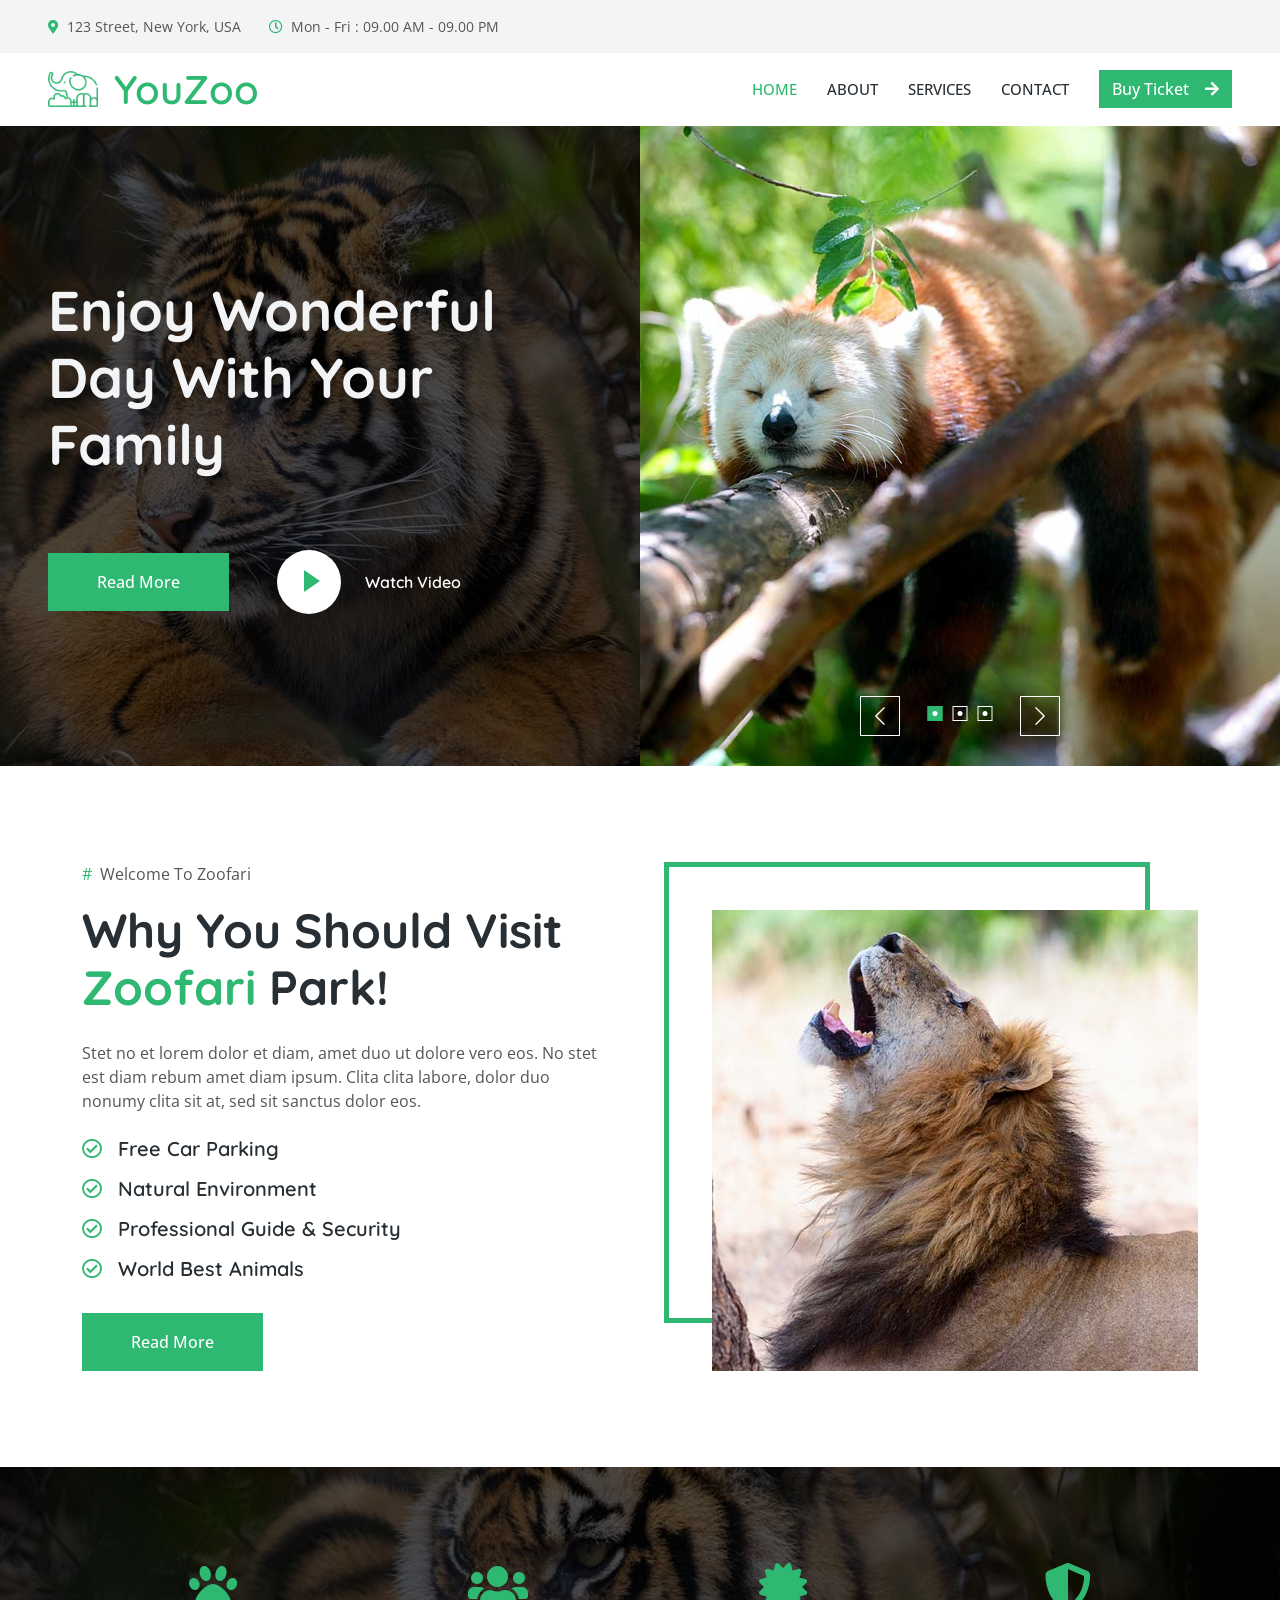
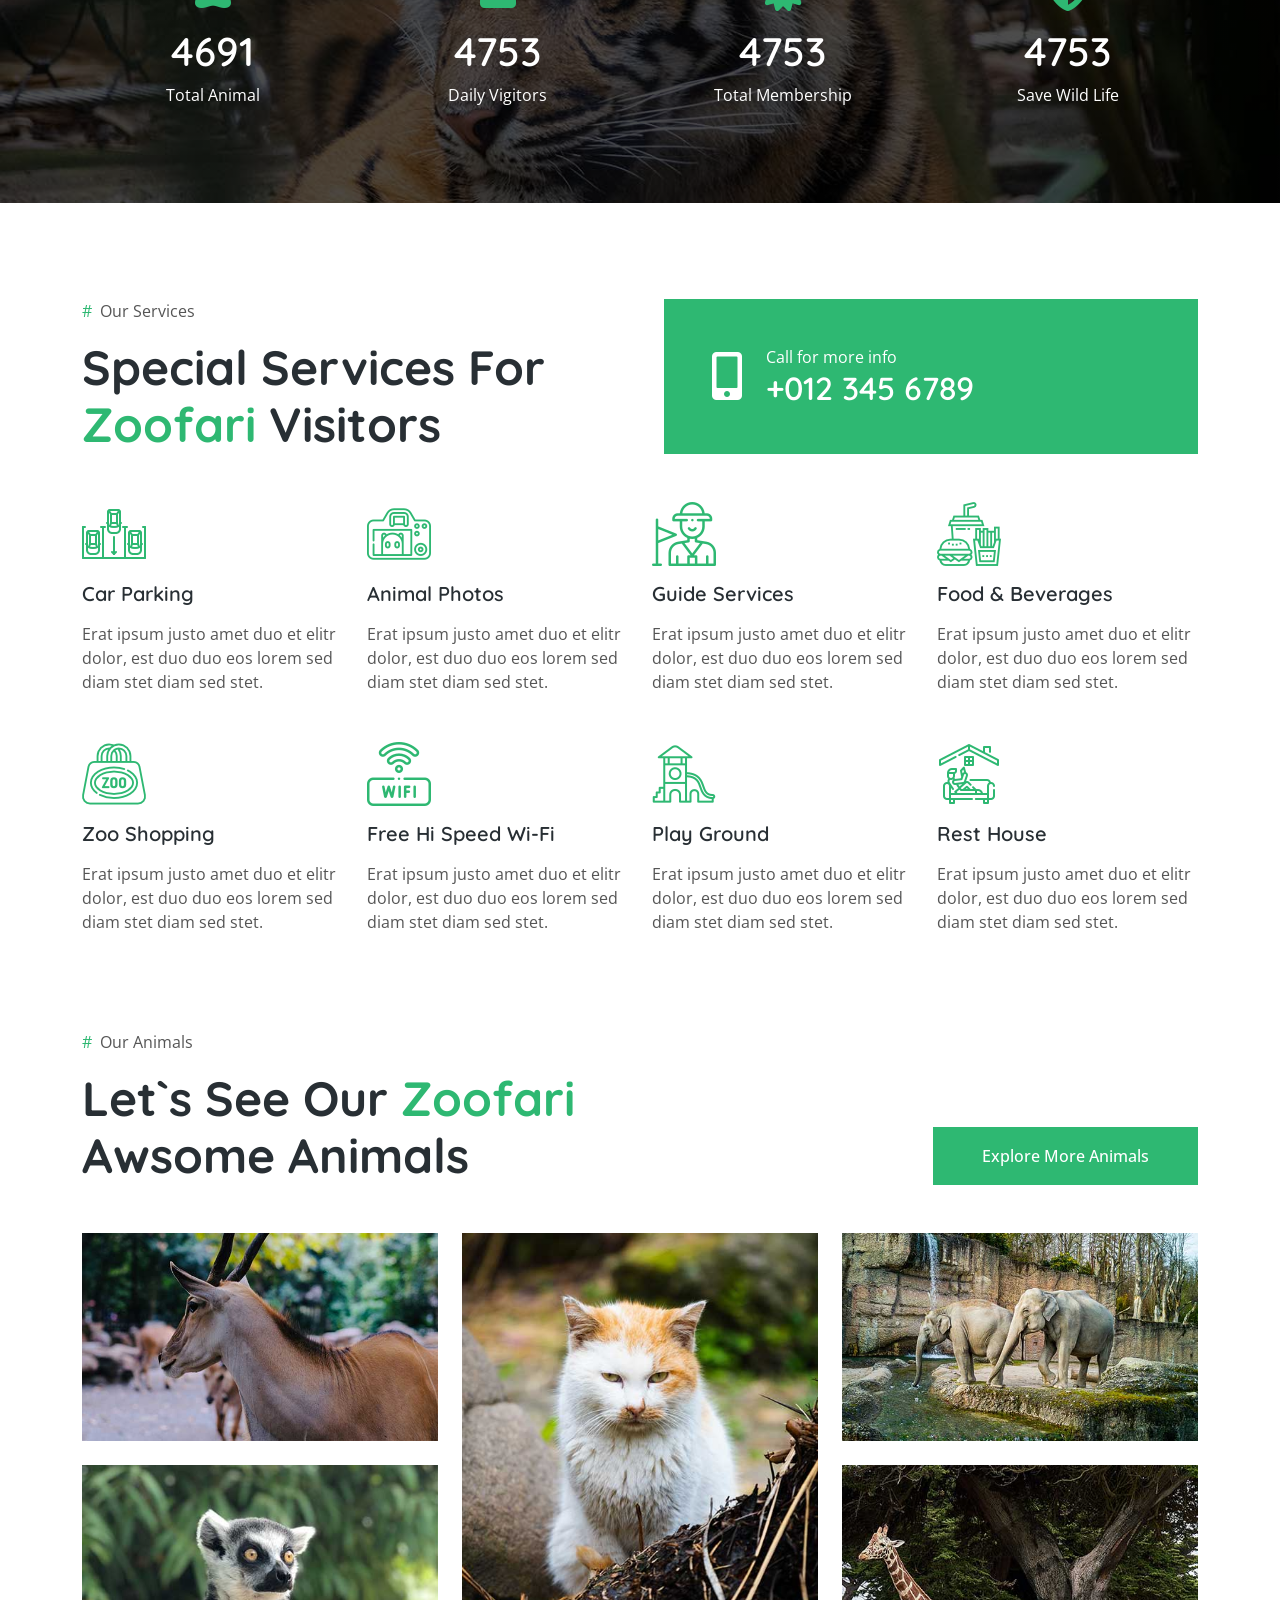
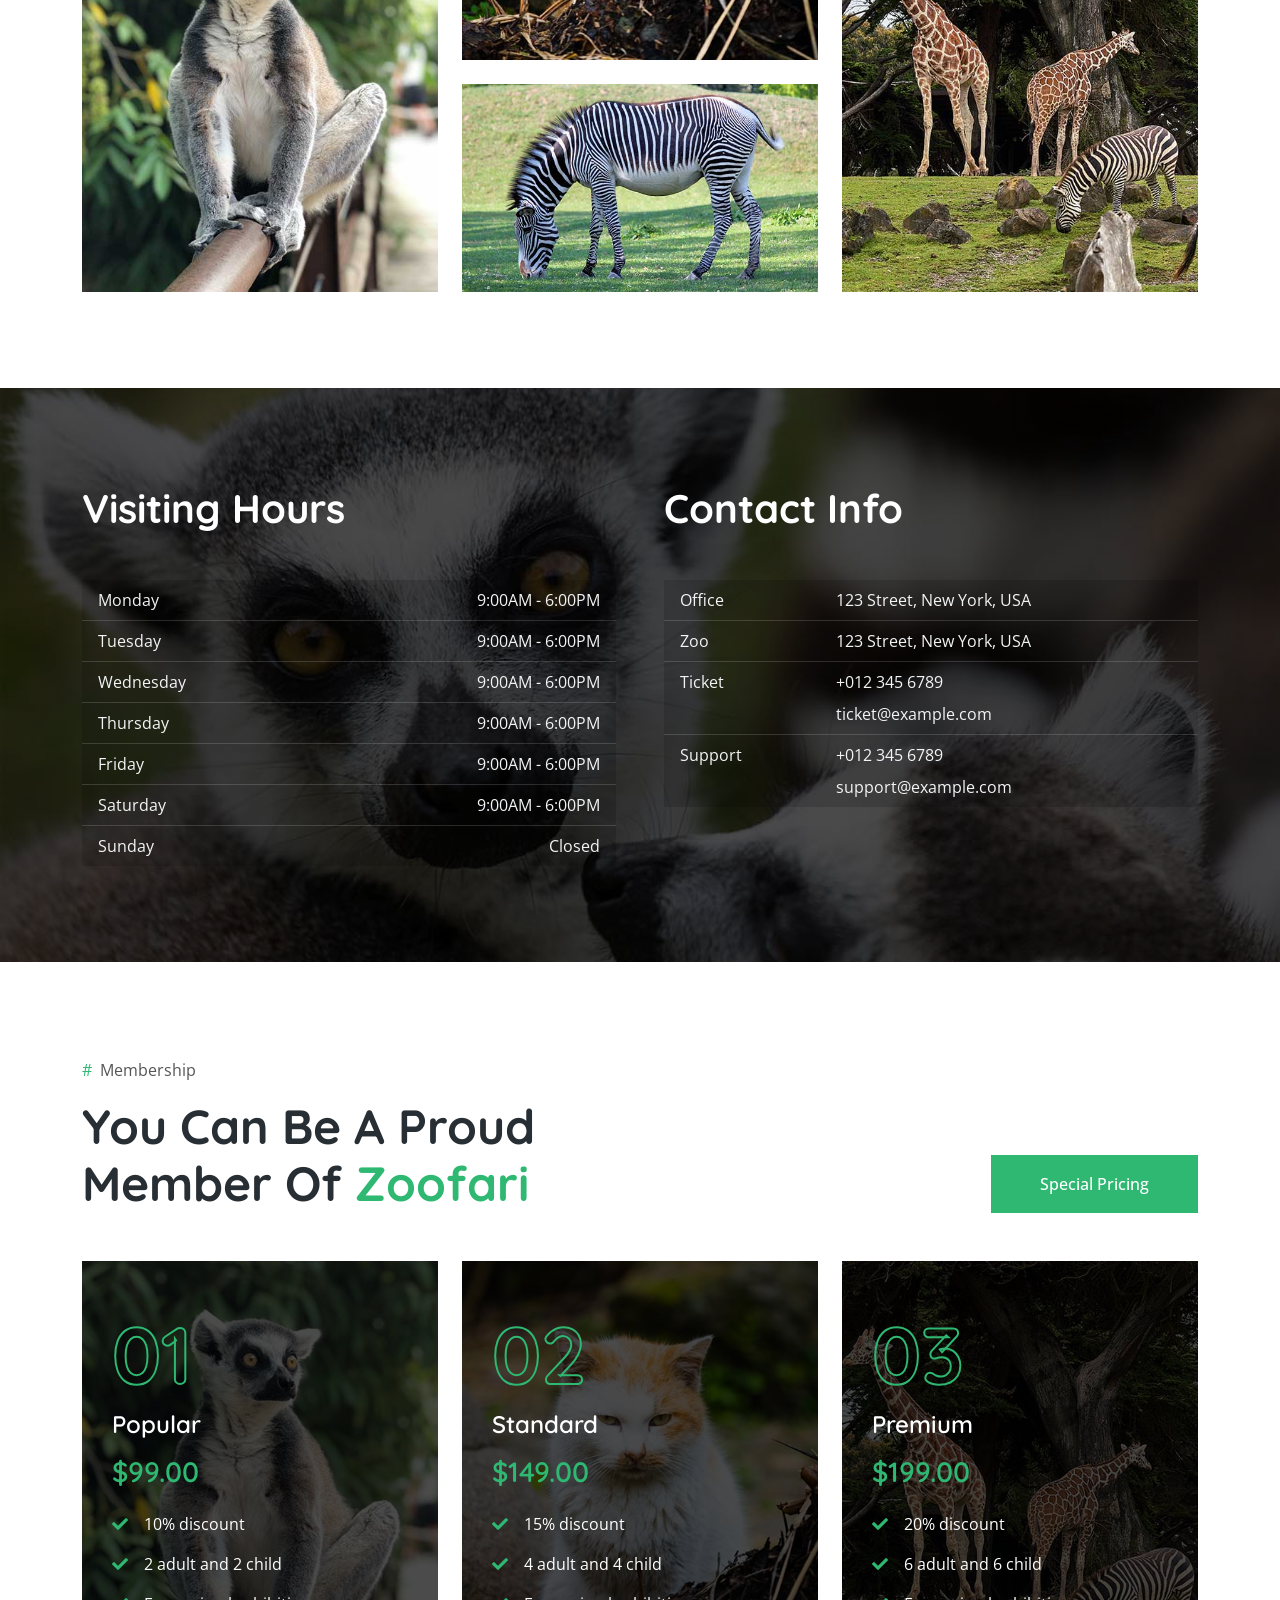
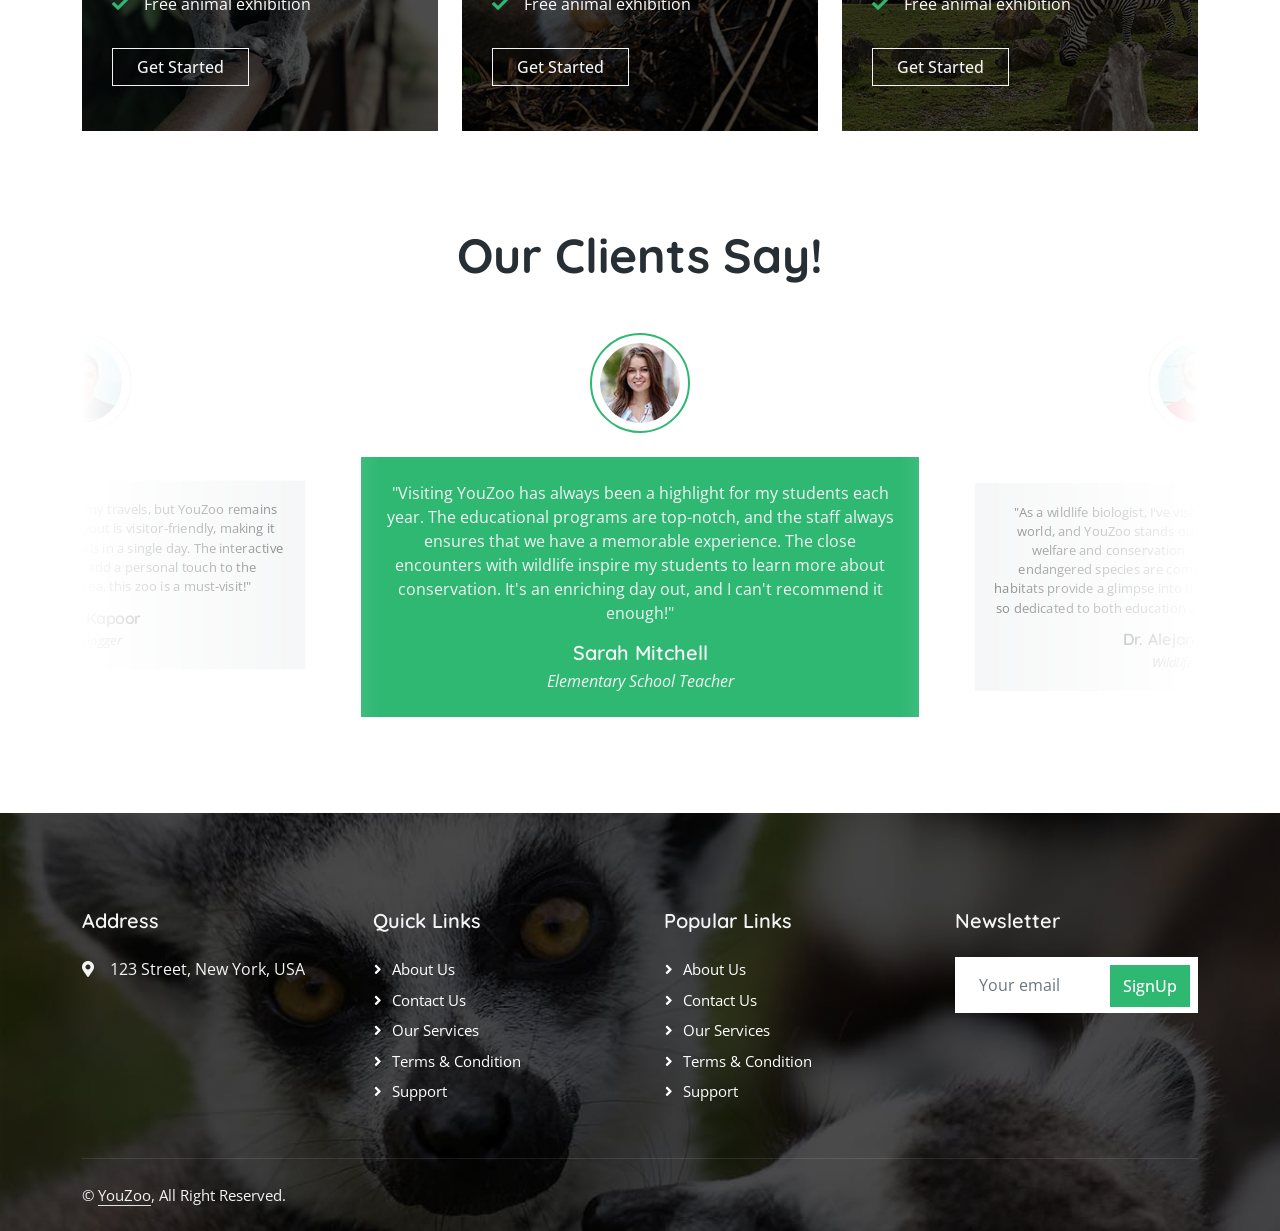
<file: index.html>
<!DOCTYPE html>
<html lang="en">
  <head>
    <meta charset="utf-8" />
    <title>YouZoo</title>
    <meta content="width=device-width, initial-scale=1.0" name="viewport" />
    <meta content="" name="keywords" />
    <meta content="" name="description" />

    <!-- Favicon -->
    <link href="img/favicon.ico" rel="icon" />

    <!-- Google Web Fonts -->
    <link rel="preconnect" href="https://fonts.googleapis.com" />
    <link rel="preconnect" href="https://fonts.gstatic.com" crossorigin />
    <link
      href="https://fonts.googleapis.com/css2?family=Open+Sans:wght@400;500&family=Quicksand:wght@600;700&display=swap"
      rel="stylesheet"
    />

    <!-- Icon Font Stylesheet -->
    <link
      href="https://cdnjs.cloudflare.com/ajax/libs/font-awesome/5.10.0/css/all.min.css"
      rel="stylesheet"
    />
    <link
      href="https://cdn.jsdelivr.net/npm/bootstrap-icons@1.4.1/font/bootstrap-icons.css"
      rel="stylesheet"
    />

    <!-- Libraries Stylesheet -->
    <link href="lib/animate/animate.min.css" rel="stylesheet" />
    <link href="lib/lightbox/css/lightbox.min.css" rel="stylesheet" />
    <link href="lib/owlcarousel/assets/owl.carousel.min.css" rel="stylesheet" />

    <!-- Customized Bootstrap Stylesheet -->
    <link href="css/bootstrap.min.css" rel="stylesheet" />

    <!-- Template Stylesheet -->
    <link href="css/style.css" rel="stylesheet" />
  </head>

  <body>
    <!-- Spinner Start -->
    <div
      id="spinner"
      class="show bg-white position-fixed translate-middle w-100 vh-100 top-50 start-50 d-flex align-items-center justify-content-center"
    >
      <div
        class="spinner-border text-primary"
        style="width: 3rem; height: 3rem"
        role="status"
      >
        <span class="sr-only">Loading...</span>
      </div>
    </div>
    <!-- Spinner End -->

    <!-- Topbar Start -->
    <div class="container-fluid bg-light p-0 wow fadeIn" data-wow-delay="0.1s">
      <div class="row gx-0 d-none d-lg-flex">
        <div class="col-lg-7 px-5 text-start">
          <div class="h-100 d-inline-flex align-items-center py-3 me-4">
            <small class="fa fa-map-marker-alt text-primary me-2"></small>
            <small>123 Street, New York, USA</small>
          </div>
          <div class="h-100 d-inline-flex align-items-center py-3">
            <small class="far fa-clock text-primary me-2"></small>
            <small>Mon - Fri : 09.00 AM - 09.00 PM</small>
          </div>
        </div>
      </div>
    </div>
    <!-- Topbar End -->

    <!-- Navbar Start -->
    <nav
      class="navbar navbar-expand-lg bg-white navbar-light sticky-top py-lg-0 px-4 px-lg-5 wow fadeIn"
      data-wow-delay="0.1s"
    >
      <a href="index.html" class="navbar-brand p-0">
        <img class="img-fluid me-3" src="img/icon/icon-10.png" alt="Icon" />
        <h1 class="m-0 text-primary">YouZoo</h1>
      </a>
      <button
        type="button"
        class="navbar-toggler"
        data-bs-toggle="collapse"
        data-bs-target="#navbarCollapse"
      >
        <span class="navbar-toggler-icon"></span>
      </button>
      <div class="collapse navbar-collapse py-4 py-lg-0" id="navbarCollapse">
        <div class="navbar-nav ms-auto">
          <a href="index.html" class="nav-item nav-link active">Home</a>
          <a href="about.html" class="nav-item nav-link">About</a>
          <a href="service.html" class="nav-item nav-link">Services</a>
          <a href="contact.html" class="nav-item nav-link">Contact</a>
        </div>
        <a href="" class="btn btn-primary"
          >Buy Ticket<i class="fa fa-arrow-right ms-3"></i
        ></a>
      </div>
    </nav>
    <!-- Navbar End -->

    <!-- Header Start -->
    <div class="container-fluid bg-dark p-0 mb-5">
      <div class="row g-0 flex-column-reverse flex-lg-row">
        <div class="col-lg-6 p-0 wow fadeIn" data-wow-delay="0.1s">
          <div
            class="header-bg h-100 d-flex flex-column justify-content-center p-5"
          >
            <h1 class="display-4 text-light mb-5">
              Enjoy Wonderful Day With Your Family
            </h1>
            <div class="d-flex align-items-center pt-4 animated slideInDown">
              <a href="" class="btn btn-primary py-sm-3 px-3 px-sm-5 me-5"
                >Read More</a
              >
              <button
                type="button"
                class="btn-play"
                data-bs-toggle="modal"
                data-src="https://www.youtube.com/embed/DWRcNpR6Kdc"
                data-bs-target="#videoModal"
              >
                <span></span>
              </button>
              <h6 class="text-white m-0 ms-4 d-none d-sm-block">Watch Video</h6>
            </div>
          </div>
        </div>
        <div class="col-lg-6 wow fadeIn" data-wow-delay="0.5s">
          <div class="owl-carousel header-carousel">
            <div class="owl-carousel-item">
              <img class="img-fluid" src="img/carousel-1.jpg" alt="" />
            </div>
            <div class="owl-carousel-item">
              <img class="img-fluid" src="img/carousel-2.jpg" alt="" />
            </div>
            <div class="owl-carousel-item">
              <img class="img-fluid" src="img/carousel-3.jpg" alt="" />
            </div>
          </div>
        </div>
      </div>
    </div>
    <!-- Header End -->

    <!-- Video Modal Start -->
    <div
      class="modal modal-video fade"
      id="videoModal"
      tabindex="-1"
      aria-labelledby="exampleModalLabel"
      aria-hidden="true"
    >
      <div class="modal-dialog">
        <div class="modal-content rounded-0">
          <div class="modal-header">
            <h3 class="modal-title" id="exampleModalLabel">Youtube Video</h3>
            <button
              type="button"
              class="btn-close"
              data-bs-dismiss="modal"
              aria-label="Close"
            ></button>
          </div>
          <div class="modal-body">
            <!-- 16:9 aspect ratio -->
            <div class="ratio ratio-16x9">
              <iframe
                class="embed-responsive-item"
                src=""
                id="video"
                allowfullscreen
                allowscriptaccess="always"
                allow="autoplay"
              ></iframe>
            </div>
          </div>
        </div>
      </div>
    </div>
    <!-- Video Modal End -->

    <!-- About Start -->
    <div class="container-xxl py-5">
      <div class="container">
        <div class="row g-5">
          <div class="col-lg-6 wow fadeInUp" data-wow-delay="0.1s">
            <p><span class="text-primary me-2">#</span>Welcome To Zoofari</p>
            <h1 class="display-5 mb-4">
              Why You Should Visit
              <span class="text-primary">Zoofari</span> Park!
            </h1>
            <p class="mb-4">
              Stet no et lorem dolor et diam, amet duo ut dolore vero eos. No
              stet est diam rebum amet diam ipsum. Clita clita labore, dolor duo
              nonumy clita sit at, sed sit sanctus dolor eos.
            </p>
            <h5 class="mb-3">
              <i class="far fa-check-circle text-primary me-3"></i>Free Car
              Parking
            </h5>
            <h5 class="mb-3">
              <i class="far fa-check-circle text-primary me-3"></i>Natural
              Environment
            </h5>
            <h5 class="mb-3">
              <i class="far fa-check-circle text-primary me-3"></i>Professional
              Guide & Security
            </h5>
            <h5 class="mb-3">
              <i class="far fa-check-circle text-primary me-3"></i>World Best
              Animals
            </h5>
            <a class="btn btn-primary py-3 px-5 mt-3" href="">Read More</a>
          </div>
          <div class="col-lg-6 wow fadeInUp" data-wow-delay="0.5s">
            <div class="img-border">
              <img class="img-fluid" src="img/about.jpg" alt="" />
            </div>
          </div>
        </div>
      </div>
    </div>
    <!-- About End -->

    <!-- Facts Start -->
    <div
      class="container-xxl bg-primary facts my-5 py-5 wow fadeInUp"
      data-wow-delay="0.1s"
    >
      <div class="container py-5">
        <div class="row g-4">
          <div
            class="col-md-6 col-lg-3 text-center wow fadeIn"
            data-wow-delay="0.1s"
          >
            <i class="fa fa-paw fa-3x text-primary mb-3"></i>
            <h1 class="text-white mb-2" data-toggle="counter-up">12345</h1>
            <p class="text-white mb-0">Total Animal</p>
          </div>
          <div
            class="col-md-6 col-lg-3 text-center wow fadeIn"
            data-wow-delay="0.3s"
          >
            <i class="fa fa-users fa-3x text-primary mb-3"></i>
            <h1 class="text-white mb-2" data-toggle="counter-up">12345</h1>
            <p class="text-white mb-0">Daily Vigitors</p>
          </div>
          <div
            class="col-md-6 col-lg-3 text-center wow fadeIn"
            data-wow-delay="0.5s"
          >
            <i class="fa fa-certificate fa-3x text-primary mb-3"></i>
            <h1 class="text-white mb-2" data-toggle="counter-up">12345</h1>
            <p class="text-white mb-0">Total Membership</p>
          </div>
          <div
            class="col-md-6 col-lg-3 text-center wow fadeIn"
            data-wow-delay="0.7s"
          >
            <i class="fa fa-shield-alt fa-3x text-primary mb-3"></i>
            <h1 class="text-white mb-2" data-toggle="counter-up">12345</h1>
            <p class="text-white mb-0">Save Wild Life</p>
          </div>
        </div>
      </div>
    </div>
    <!-- Facts End -->

    <!-- Service Start -->
    <div class="container-xxl py-5">
      <div class="container">
        <div class="row g-5 mb-5 wow fadeInUp" data-wow-delay="0.1s">
          <div class="col-lg-6">
            <p><span class="text-primary me-2">#</span>Our Services</p>
            <h1 class="display-5 mb-0">
              Special Services For
              <span class="text-primary">Zoofari</span> Visitors
            </h1>
          </div>
          <div class="col-lg-6">
            <div
              class="bg-primary h-100 d-flex align-items-center py-4 px-4 px-sm-5"
            >
              <i class="fa fa-3x fa-mobile-alt text-white"></i>
              <div class="ms-4">
                <p class="text-white mb-0">Call for more info</p>
                <h2 class="text-white mb-0">+012 345 6789</h2>
              </div>
            </div>
          </div>
        </div>
        <div class="row gy-5 gx-4">
          <div
            class="col-lg-3 col-md-4 col-sm-6 wow fadeInUp"
            data-wow-delay="0.1s"
          >
            <img class="img-fluid mb-3" src="img/icon/icon-2.png" alt="Icon" />
            <h5 class="mb-3">Car Parking</h5>
            <span
              >Erat ipsum justo amet duo et elitr dolor, est duo duo eos lorem
              sed diam stet diam sed stet.</span
            >
          </div>
          <div
            class="col-lg-3 col-md-4 col-sm-6 wow fadeInUp"
            data-wow-delay="0.3s"
          >
            <img class="img-fluid mb-3" src="img/icon/icon-3.png" alt="Icon" />
            <h5 class="mb-3">Animal Photos</h5>
            <span
              >Erat ipsum justo amet duo et elitr dolor, est duo duo eos lorem
              sed diam stet diam sed stet.</span
            >
          </div>
          <div
            class="col-lg-3 col-md-4 col-sm-6 wow fadeInUp"
            data-wow-delay="0.5s"
          >
            <img class="img-fluid mb-3" src="img/icon/icon-4.png" alt="Icon" />
            <h5 class="mb-3">Guide Services</h5>
            <span
              >Erat ipsum justo amet duo et elitr dolor, est duo duo eos lorem
              sed diam stet diam sed stet.</span
            >
          </div>
          <div
            class="col-lg-3 col-md-4 col-sm-6 wow fadeInUp"
            data-wow-delay="0.7s"
          >
            <img class="img-fluid mb-3" src="img/icon/icon-5.png" alt="Icon" />
            <h5 class="mb-3">Food & Beverages</h5>
            <span
              >Erat ipsum justo amet duo et elitr dolor, est duo duo eos lorem
              sed diam stet diam sed stet.</span
            >
          </div>
          <div
            class="col-lg-3 col-md-4 col-sm-6 wow fadeInUp"
            data-wow-delay="0.1s"
          >
            <img class="img-fluid mb-3" src="img/icon/icon-6.png" alt="Icon" />
            <h5 class="mb-3">Zoo Shopping</h5>
            <span
              >Erat ipsum justo amet duo et elitr dolor, est duo duo eos lorem
              sed diam stet diam sed stet.</span
            >
          </div>
          <div
            class="col-lg-3 col-md-4 col-sm-6 wow fadeInUp"
            data-wow-delay="0.3s"
          >
            <img class="img-fluid mb-3" src="img/icon/icon-7.png" alt="Icon" />
            <h5 class="mb-3">Free Hi Speed Wi-Fi</h5>
            <span
              >Erat ipsum justo amet duo et elitr dolor, est duo duo eos lorem
              sed diam stet diam sed stet.</span
            >
          </div>
          <div
            class="col-lg-3 col-md-4 col-sm-6 wow fadeInUp"
            data-wow-delay="0.5s"
          >
            <img class="img-fluid mb-3" src="img/icon/icon-8.png" alt="Icon" />
            <h5 class="mb-3">Play Ground</h5>
            <span
              >Erat ipsum justo amet duo et elitr dolor, est duo duo eos lorem
              sed diam stet diam sed stet.</span
            >
          </div>
          <div
            class="col-lg-3 col-md-4 col-sm-6 wow fadeInUp"
            data-wow-delay="0.7s"
          >
            <img class="img-fluid mb-3" src="img/icon/icon-9.png" alt="Icon" />
            <h5 class="mb-3">Rest House</h5>
            <span
              >Erat ipsum justo amet duo et elitr dolor, est duo duo eos lorem
              sed diam stet diam sed stet.</span
            >
          </div>
        </div>
      </div>
    </div>
    <!-- Service End -->

    <!-- Animal Start -->
    <div class="container-xxl py-5">
      <div class="container">
        <div
          class="row g-5 mb-5 align-items-end wow fadeInUp"
          data-wow-delay="0.1s"
        >
          <div class="col-lg-6">
            <p><span class="text-primary me-2">#</span>Our Animals</p>
            <h1 class="display-5 mb-0">
              Let`s See Our <span class="text-primary">Zoofari</span> Awsome
              Animals
            </h1>
          </div>
          <div class="col-lg-6 text-lg-end">
            <a class="btn btn-primary py-3 px-5" href=""
              >Explore More Animals</a
            >
          </div>
        </div>
        <div class="row g-4">
          <div class="col-lg-4 col-md-6 wow fadeInUp" data-wow-delay="0.1s">
            <div class="row g-4">
              <div class="col-12">
                <a
                  class="animal-item"
                  href="img/animal-md-1.jpg"
                  data-lightbox="animal"
                >
                  <div class="position-relative">
                    <img class="img-fluid" src="img/animal-md-1.jpg" alt="" />
                    <div class="animal-text p-4">
                      <p class="text-white small text-uppercase mb-0">Animal</p>
                      <h5 class="text-white mb-0">Elephant</h5>
                    </div>
                  </div>
                </a>
              </div>
              <div class="col-12">
                <a
                  class="animal-item"
                  href="img/animal-lg-1.jpg"
                  data-lightbox="animal"
                >
                  <div class="position-relative">
                    <img class="img-fluid" src="img/animal-lg-1.jpg" alt="" />
                    <div class="animal-text p-4">
                      <p class="text-white small text-uppercase mb-0">Animal</p>
                      <h5 class="text-white mb-0">Elephant</h5>
                    </div>
                  </div>
                </a>
              </div>
            </div>
          </div>
          <div class="col-lg-4 col-md-6 wow fadeInUp" data-wow-delay="0.3s">
            <div class="row g-4">
              <div class="col-12">
                <a
                  class="animal-item"
                  href="img/animal-lg-2.jpg"
                  data-lightbox="animal"
                >
                  <div class="position-relative">
                    <img class="img-fluid" src="img/animal-lg-2.jpg" alt="" />
                    <div class="animal-text p-4">
                      <p class="text-white small text-uppercase mb-0">Animal</p>
                      <h5 class="text-white mb-0">Elephant</h5>
                    </div>
                  </div>
                </a>
              </div>
              <div class="col-12">
                <a
                  class="animal-item"
                  href="img/animal-md-2.jpg"
                  data-lightbox="animal"
                >
                  <div class="position-relative">
                    <img class="img-fluid" src="img/animal-md-2.jpg" alt="" />
                    <div class="animal-text p-4">
                      <p class="text-white small text-uppercase mb-0">Animal</p>
                      <h5 class="text-white mb-0">Elephant</h5>
                    </div>
                  </div>
                </a>
              </div>
            </div>
          </div>
          <div class="col-lg-4 col-md-6 wow fadeInUp" data-wow-delay="0.5s">
            <div class="row g-4">
              <div class="col-12">
                <a
                  class="animal-item"
                  href="img/animal-md-3.jpg"
                  data-lightbox="animal"
                >
                  <div class="position-relative">
                    <img class="img-fluid" src="img/animal-md-3.jpg" alt="" />
                    <div class="animal-text p-4">
                      <p class="text-white small text-uppercase mb-0">Animal</p>
                      <h5 class="text-white mb-0">Elephant</h5>
                    </div>
                  </div>
                </a>
              </div>
              <div class="col-12">
                <a
                  class="animal-item"
                  href="img/animal-lg-3.jpg"
                  data-lightbox="animal"
                >
                  <div class="position-relative">
                    <img class="img-fluid" src="img/animal-lg-3.jpg" alt="" />
                    <div class="animal-text p-4">
                      <p class="text-white small text-uppercase mb-0">Animal</p>
                      <h5 class="text-white mb-0">Elephant</h5>
                    </div>
                  </div>
                </a>
              </div>
            </div>
          </div>
        </div>
      </div>
    </div>
    <!-- Animal End -->

    <!-- Visiting Hours Start -->
    <div
      class="container-xxl bg-primary visiting-hours my-5 py-5 wow fadeInUp"
      data-wow-delay="0.1s"
    >
      <div class="container py-5">
        <div class="row g-5">
          <div class="col-md-6 wow fadeIn" data-wow-delay="0.3s">
            <h1 class="display-6 text-white mb-5">Visiting Hours</h1>
            <ul class="list-group list-group-flush">
              <li class="list-group-item">
                <span>Monday</span>
                <span>9:00AM - 6:00PM</span>
              </li>
              <li class="list-group-item">
                <span>Tuesday</span>
                <span>9:00AM - 6:00PM</span>
              </li>
              <li class="list-group-item">
                <span>Wednesday</span>
                <span>9:00AM - 6:00PM</span>
              </li>
              <li class="list-group-item">
                <span>Thursday</span>
                <span>9:00AM - 6:00PM</span>
              </li>
              <li class="list-group-item">
                <span>Friday</span>
                <span>9:00AM - 6:00PM</span>
              </li>
              <li class="list-group-item">
                <span>Saturday</span>
                <span>9:00AM - 6:00PM</span>
              </li>
              <li class="list-group-item">
                <span>Sunday</span>
                <span>Closed</span>
              </li>
            </ul>
          </div>
          <div class="col-md-6 text-light wow fadeIn" data-wow-delay="0.5s">
            <h1 class="display-6 text-white mb-5">Contact Info</h1>
            <table class="table">
              <tbody>
                <tr>
                  <td>Office</td>
                  <td>123 Street, New York, USA</td>
                </tr>
                <tr>
                  <td>Zoo</td>
                  <td>123 Street, New York, USA</td>
                </tr>
                <tr>
                  <td>Ticket</td>
                  <td>
                    <p class="mb-2">+012 345 6789</p>
                    <p class="mb-0">ticket@example.com</p>
                  </td>
                </tr>
                <tr>
                  <td>Support</td>
                  <td>
                    <p class="mb-2">+012 345 6789</p>
                    <p class="mb-0">support@example.com</p>
                  </td>
                </tr>
              </tbody>
            </table>
          </div>
        </div>
      </div>
    </div>
    <!-- Visiting Hours End -->

    <!-- Membership Start -->
    <div class="container-xxl py-5">
      <div class="container">
        <div
          class="row g-5 mb-5 align-items-end wow fadeInUp"
          data-wow-delay="0.1s"
        >
          <div class="col-lg-6">
            <p><span class="text-primary me-2">#</span>Membership</p>
            <h1 class="display-5 mb-0">
              You Can Be A Proud Member Of
              <span class="text-primary">Zoofari</span>
            </h1>
          </div>
          <div class="col-lg-6 text-lg-end">
            <a class="btn btn-primary py-3 px-5" href="">Special Pricing</a>
          </div>
        </div>
        <div class="row g-4">
          <div class="col-lg-4 col-md-6 wow fadeInUp" data-wow-delay="0.1s">
            <div class="membership-item position-relative">
              <img class="img-fluid" src="img/animal-lg-1.jpg" alt="" />
              <h1 class="display-1">01</h1>
              <h4 class="text-white mb-3">Popular</h4>
              <h3 class="text-primary mb-4">$99.00</h3>
              <p><i class="fa fa-check text-primary me-3"></i>10% discount</p>
              <p>
                <i class="fa fa-check text-primary me-3"></i>2 adult and 2 child
              </p>
              <p>
                <i class="fa fa-check text-primary me-3"></i>Free animal
                exhibition
              </p>
              <a class="btn btn-outline-light px-4 mt-3" href="">Get Started</a>
            </div>
          </div>
          <div class="col-lg-4 col-md-6 wow fadeInUp" data-wow-delay="0.3s">
            <div class="membership-item position-relative">
              <img class="img-fluid" src="img/animal-lg-2.jpg" alt="" />
              <h1 class="display-1">02</h1>
              <h4 class="text-white mb-3">Standard</h4>
              <h3 class="text-primary mb-4">$149.00</h3>
              <p><i class="fa fa-check text-primary me-3"></i>15% discount</p>
              <p>
                <i class="fa fa-check text-primary me-3"></i>4 adult and 4 child
              </p>
              <p>
                <i class="fa fa-check text-primary me-3"></i>Free animal
                exhibition
              </p>
              <a class="btn btn-outline-light px-4 mt-3" href="">Get Started</a>
            </div>
          </div>
          <div class="col-lg-4 col-md-6 wow fadeInUp" data-wow-delay="0.5s">
            <div class="membership-item position-relative">
              <img class="img-fluid" src="img/animal-lg-3.jpg" alt="" />
              <h1 class="display-1">03</h1>
              <h4 class="text-white mb-3">Premium</h4>
              <h3 class="text-primary mb-4">$199.00</h3>
              <p><i class="fa fa-check text-primary me-3"></i>20% discount</p>
              <p>
                <i class="fa fa-check text-primary me-3"></i>6 adult and 6 child
              </p>
              <p>
                <i class="fa fa-check text-primary me-3"></i>Free animal
                exhibition
              </p>
              <a class="btn btn-outline-light px-4 mt-3" href="">Get Started</a>
            </div>
          </div>
        </div>
      </div>
    </div>
    <!-- Membership End -->

    <!-- Testimonial Start -->
    <div class="container-xxl py-5">
      <div class="container">
        <h1
          class="display-5 text-center mb-5 wow fadeInUp"
          data-wow-delay="0.1s"
        >
          Our Clients Say!
        </h1>
        <div
          class="owl-carousel testimonial-carousel wow fadeInUp"
          data-wow-delay="0.1s"
        >
          <div class="testimonial-item text-center">
            <img
              class="img-fluid rounded-circle border border-2 p-2 mx-auto mb-4"
              src="img/testimonial-1.jpg"
              style="width: 100px; height: 100px"
            />
            <div class="testimonial-text rounded text-center p-4">
              <p>
                "Visiting YouZoo has always been a highlight for my students
                each year. The educational programs are top-notch, and the staff
                always ensures that we have a memorable experience. The close
                encounters with wildlife inspire my students to learn more about
                conservation. It's an enriching day out, and I can't recommend
                it enough!"
              </p>
              <h5 class="mb-1">Sarah Mitchell</h5>
              <span class="fst-italic">Elementary School Teacher</span>
            </div>
          </div>
          <div class="testimonial-item text-center">
            <img
              class="img-fluid rounded-circle border border-2 p-2 mx-auto mb-4"
              src="img/testimonial-2.jpg"
              style="width: 100px; height: 100px"
            />
            <div class="testimonial-text rounded text-center p-4">
              <p>
                "As a wildlife biologist, I've visited numerous zoos around the
                world, and YouZoo stands out for its commitment to animal
                welfare and conservation. Their breeding programs for endangered
                species are commendable, and the naturalistic habitats provide a
                glimpse into the wild. It's heartening to see a zoo so dedicated
                to both education and the well-being of its residents."
              </p>
              <h5 class="mb-1">Dr. Alejandro Torres</h5>
              <span class="fst-italic">Wildlife Biologist</span>
            </div>
          </div>
          <div class="testimonial-item text-center">
            <img
              class="img-fluid rounded-circle border border-2 p-2 mx-auto mb-4"
              src="img/testimonial-3.jpg"
              style="width: 100px; height: 100px"
            />
            <div class="testimonial-text rounded text-center p-4">
              <p>
                "I've been to many attractions in my travels, but YouZoo remains
                one of my favorites. The zoo's layout is visitor-friendly,
                making it easy to see a wide variety of animals in a single day.
                The interactive exhibits and feeding sessions add a personal
                touch to the experience. If you're in the area, this zoo is a
                must-visit!"
              </p>
              <h5 class="mb-1">Andrew Kapoor</h5>
              <span class="fst-italic">Travel Blogger</span>
            </div>
          </div>
        </div>
      </div>
    </div>
    <!-- Testimonial End -->

    <!-- Footer Start -->
    <div
      class="container-fluid footer bg-dark text-light footer mt-5 pt-5 wow fadeIn"
      data-wow-delay="0.1s"
    >
      <div class="container py-5">
        <div class="row g-5">
          <div class="col-lg-3 col-md-6">
            <h5 class="text-light mb-4">Address</h5>
            <p class="mb-2">
              <i class="fa fa-map-marker-alt me-3"></i>123 Street, New York, USA
            </p>
          </div>
          <div class="col-lg-3 col-md-6">
            <h5 class="text-light mb-4">Quick Links</h5>
            <a class="btn btn-link" href="">About Us</a>
            <a class="btn btn-link" href="">Contact Us</a>
            <a class="btn btn-link" href="">Our Services</a>
            <a class="btn btn-link" href="">Terms & Condition</a>
            <a class="btn btn-link" href="">Support</a>
          </div>
          <div class="col-lg-3 col-md-6">
            <h5 class="text-light mb-4">Popular Links</h5>
            <a class="btn btn-link" href="">About Us</a>
            <a class="btn btn-link" href="">Contact Us</a>
            <a class="btn btn-link" href="">Our Services</a>
            <a class="btn btn-link" href="">Terms & Condition</a>
            <a class="btn btn-link" href="">Support</a>
          </div>
          <div class="col-lg-3 col-md-6">
            <h5 class="text-light mb-4">Newsletter</h5>
            <div class="position-relative mx-auto" style="max-width: 400px">
              <input
                class="form-control border-0 w-100 py-3 ps-4 pe-5"
                type="text"
                placeholder="Your email"
              />
              <button
                type="button"
                class="btn btn-primary py-2 position-absolute top-0 end-0 mt-2 me-2"
              >
                SignUp
              </button>
            </div>
          </div>
        </div>
      </div>
      <div class="container">
        <div class="copyright">
          <div class="row">
            <div class="col-md-6 text-center text-md-start mb-3 mb-md-0">
              &copy; <a class="border-bottom" href="#">YouZoo</a>, All Right
              Reserved.
            </div>
            
          </div>
        </div>
      </div>
    </div>
    <!-- Footer End -->

    <!-- Back to Top -->
    <a href="#" class="btn btn-lg btn-primary btn-lg-square back-to-top"
      ><i class="bi bi-arrow-up"></i
    ></a>

    <!-- JavaScript Libraries -->
    <script src="https://code.jquery.com/jquery-3.4.1.min.js"></script>
    <script src="https://cdn.jsdelivr.net/npm/bootstrap@5.0.0/dist/js/bootstrap.bundle.min.js"></script>
    <script src="lib/wow/wow.min.js"></script>
    <script src="lib/easing/easing.min.js"></script>
    <script src="lib/waypoints/waypoints.min.js"></script>
    <script src="lib/counterup/counterup.min.js"></script>
    <script src="lib/owlcarousel/owl.carousel.min.js"></script>
    <script src="lib/lightbox/js/lightbox.min.js"></script>

    <!-- Template Javascript -->
    <script src="js/main.js"></script>
  </body>
</html>
</file>
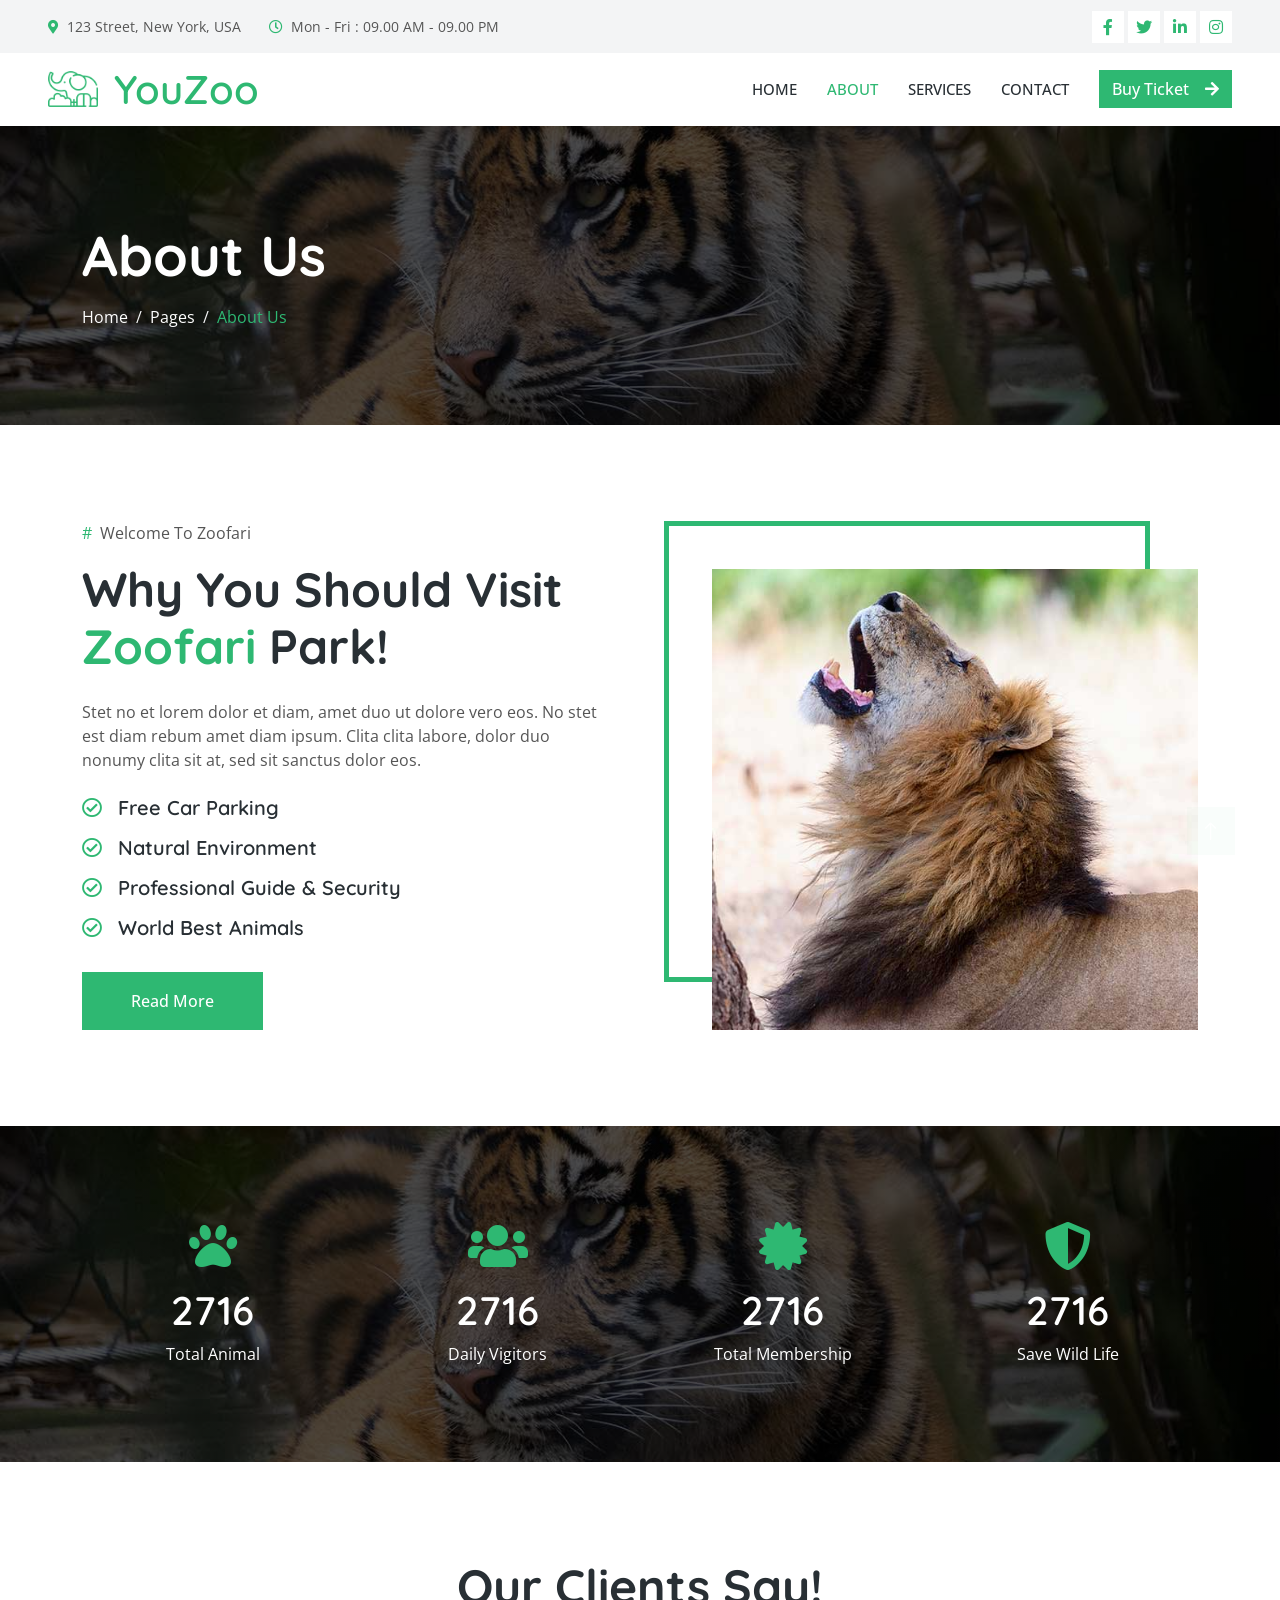
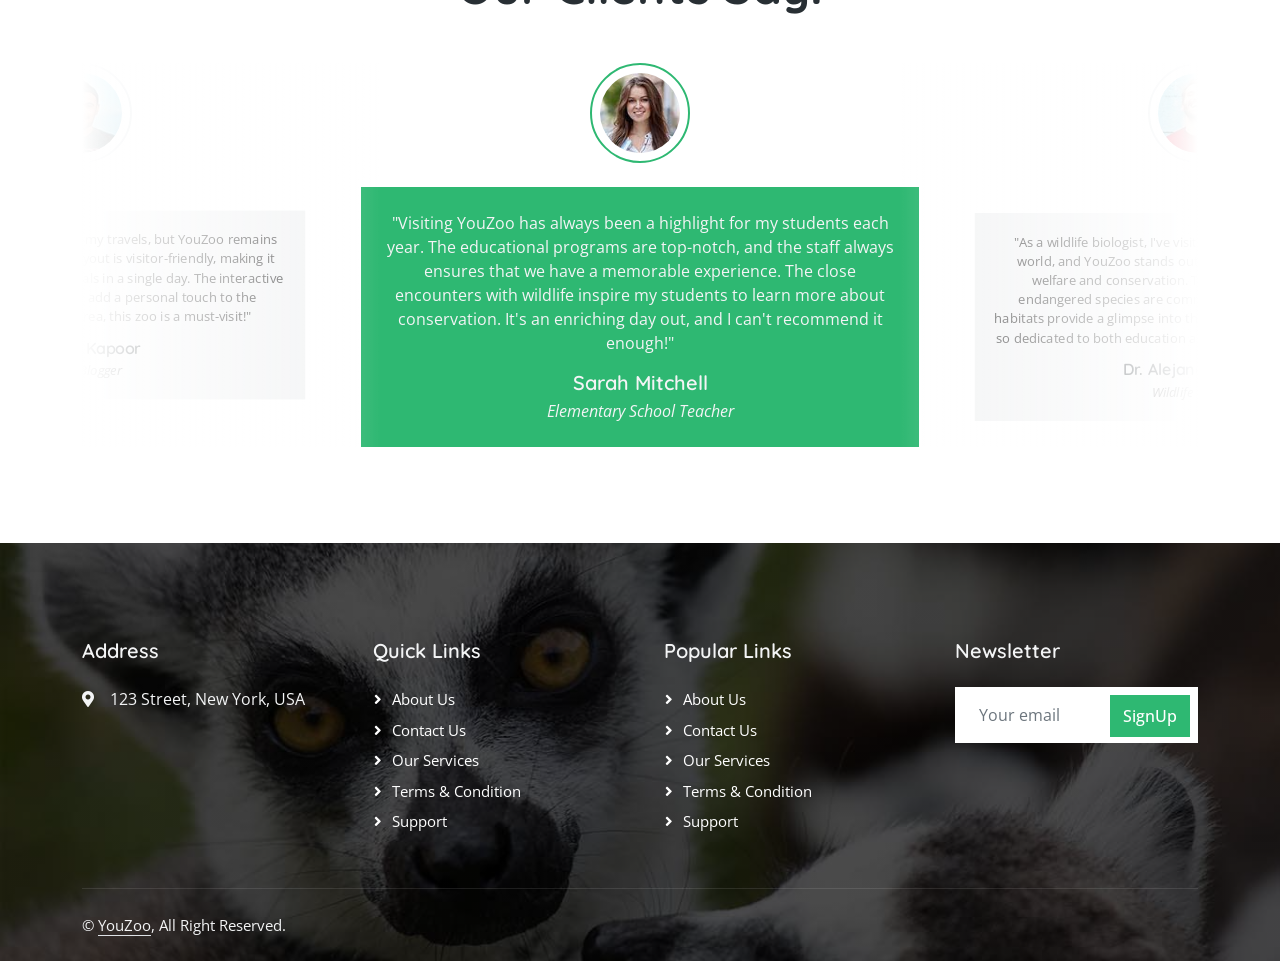
<file: about.html>
<!DOCTYPE html>
<html lang="en">
  <head>
    <meta charset="utf-8" />
    <title>YouZoo</title>
    <meta content="width=device-width, initial-scale=1.0" name="viewport" />
    <meta content="" name="keywords" />
    <meta content="" name="description" />

    <!-- Favicon -->
    <link href="img/favicon.ico" rel="icon" />

    <!-- Google Web Fonts -->
    <link rel="preconnect" href="https://fonts.googleapis.com" />
    <link rel="preconnect" href="https://fonts.gstatic.com" crossorigin />
    <link
      href="https://fonts.googleapis.com/css2?family=Open+Sans:wght@400;500&family=Quicksand:wght@600;700&display=swap"
      rel="stylesheet"
    />

    <!-- Icon Font Stylesheet -->
    <link
      href="https://cdnjs.cloudflare.com/ajax/libs/font-awesome/5.10.0/css/all.min.css"
      rel="stylesheet"
    />
    <link
      href="https://cdn.jsdelivr.net/npm/bootstrap-icons@1.4.1/font/bootstrap-icons.css"
      rel="stylesheet"
    />

    <!-- Libraries Stylesheet -->
    <link href="lib/animate/animate.min.css" rel="stylesheet" />
    <link href="lib/lightbox/css/lightbox.min.css" rel="stylesheet" />
    <link href="lib/owlcarousel/assets/owl.carousel.min.css" rel="stylesheet" />

    <!-- Customized Bootstrap Stylesheet -->
    <link href="css/bootstrap.min.css" rel="stylesheet" />

    <!-- Template Stylesheet -->
    <link href="css/style.css" rel="stylesheet" />
  </head>

  <body>
    <!-- Spinner Start -->
    <div
      id="spinner"
      class="show bg-white position-fixed translate-middle w-100 vh-100 top-50 start-50 d-flex align-items-center justify-content-center"
    >
      <div
        class="spinner-border text-primary"
        style="width: 3rem; height: 3rem"
        role="status"
      >
        <span class="sr-only">Loading...</span>
      </div>
    </div>
    <!-- Spinner End -->

    <!-- Topbar Start -->
    <div class="container-fluid bg-light p-0 wow fadeIn" data-wow-delay="0.1s">
      <div class="row gx-0 d-none d-lg-flex">
        <div class="col-lg-7 px-5 text-start">
          <div class="h-100 d-inline-flex align-items-center py-3 me-4">
            <small class="fa fa-map-marker-alt text-primary me-2"></small>
            <small>123 Street, New York, USA</small>
          </div>
          <div class="h-100 d-inline-flex align-items-center py-3">
            <small class="far fa-clock text-primary me-2"></small>
            <small>Mon - Fri : 09.00 AM - 09.00 PM</small>
          </div>
        </div>
        <div class="col-lg-5 px-5 text-end">
          <div class="h-100 d-inline-flex align-items-center">
            <a class="btn btn-sm-square bg-white text-primary me-1" href=""
              ><i class="fab fa-facebook-f"></i
            ></a>
            <a class="btn btn-sm-square bg-white text-primary me-1" href=""
              ><i class="fab fa-twitter"></i
            ></a>
            <a class="btn btn-sm-square bg-white text-primary me-1" href=""
              ><i class="fab fa-linkedin-in"></i
            ></a>
            <a class="btn btn-sm-square bg-white text-primary me-0" href=""
              ><i class="fab fa-instagram"></i
            ></a>
          </div>
        </div>
      </div>
    </div>
    <!-- Topbar End -->

    <!-- Navbar Start -->
    <nav
      class="navbar navbar-expand-lg bg-white navbar-light sticky-top py-lg-0 px-4 px-lg-5 wow fadeIn"
      data-wow-delay="0.1s"
    >
      <a href="index.html" class="navbar-brand p-0">
        <img class="img-fluid me-3" src="img/icon/icon-10.png" alt="Icon" />
        <h1 class="m-0 text-primary">YouZoo</h1>
      </a>
      <button
        type="button"
        class="navbar-toggler"
        data-bs-toggle="collapse"
        data-bs-target="#navbarCollapse"
      >
        <span class="navbar-toggler-icon"></span>
      </button>
      <div class="collapse navbar-collapse py-4 py-lg-0" id="navbarCollapse">
        <div class="navbar-nav ms-auto">
          <a href="index.html" class="nav-item nav-link">Home</a>
          <a href="about.html" class="nav-item nav-link active">About</a>
          <a href="service.html" class="nav-item nav-link">Services</a>
          <a href="contact.html" class="nav-item nav-link">Contact</a>
        </div>
        <a href="" class="btn btn-primary"
          >Buy Ticket<i class="fa fa-arrow-right ms-3"></i
        ></a>
      </div>
    </nav>
    <!-- Navbar End -->

    <!-- Page Header Start -->
    <div
      class="container-fluid header-bg py-5 mb-5 wow fadeIn"
      data-wow-delay="0.1s"
    >
      <div class="container py-5">
        <h1 class="display-4 text-white mb-3 animated slideInDown">About Us</h1>
        <nav aria-label="breadcrumb animated slideInDown">
          <ol class="breadcrumb mb-0">
            <li class="breadcrumb-item">
              <a class="text-white" href="#">Home</a>
            </li>
            <li class="breadcrumb-item">
              <a class="text-white" href="#">Pages</a>
            </li>
            <li class="breadcrumb-item text-primary active" aria-current="page">
              About Us
            </li>
          </ol>
        </nav>
      </div>
    </div>
    <!-- Page Header End -->

    <!-- About Start -->
    <div class="container-xxl py-5">
      <div class="container">
        <div class="row g-5">
          <div class="col-lg-6 wow fadeInUp" data-wow-delay="0.1s">
            <p><span class="text-primary me-2">#</span>Welcome To Zoofari</p>
            <h1 class="display-5 mb-4">
              Why You Should Visit
              <span class="text-primary">Zoofari</span> Park!
            </h1>
            <p class="mb-4">
              Stet no et lorem dolor et diam, amet duo ut dolore vero eos. No
              stet est diam rebum amet diam ipsum. Clita clita labore, dolor duo
              nonumy clita sit at, sed sit sanctus dolor eos.
            </p>
            <h5 class="mb-3">
              <i class="far fa-check-circle text-primary me-3"></i>Free Car
              Parking
            </h5>
            <h5 class="mb-3">
              <i class="far fa-check-circle text-primary me-3"></i>Natural
              Environment
            </h5>
            <h5 class="mb-3">
              <i class="far fa-check-circle text-primary me-3"></i>Professional
              Guide & Security
            </h5>
            <h5 class="mb-3">
              <i class="far fa-check-circle text-primary me-3"></i>World Best
              Animals
            </h5>
            <a class="btn btn-primary py-3 px-5 mt-3" href="">Read More</a>
          </div>
          <div class="col-lg-6 wow fadeInUp" data-wow-delay="0.5s">
            <div class="img-border">
              <img class="img-fluid" src="img/about.jpg" alt="" />
            </div>
          </div>
        </div>
      </div>
    </div>
    <!-- About End -->

    <!-- Facts Start -->
    <div
      class="container-xxl bg-primary facts my-5 py-5 wow fadeInUp"
      data-wow-delay="0.1s"
    >
      <div class="container py-5">
        <div class="row g-4">
          <div
            class="col-md-6 col-lg-3 text-center wow fadeIn"
            data-wow-delay="0.1s"
          >
            <i class="fa fa-paw fa-3x text-primary mb-3"></i>
            <h1 class="text-white mb-2" data-toggle="counter-up">12345</h1>
            <p class="text-white mb-0">Total Animal</p>
          </div>
          <div
            class="col-md-6 col-lg-3 text-center wow fadeIn"
            data-wow-delay="0.3s"
          >
            <i class="fa fa-users fa-3x text-primary mb-3"></i>
            <h1 class="text-white mb-2" data-toggle="counter-up">12345</h1>
            <p class="text-white mb-0">Daily Vigitors</p>
          </div>
          <div
            class="col-md-6 col-lg-3 text-center wow fadeIn"
            data-wow-delay="0.5s"
          >
            <i class="fa fa-certificate fa-3x text-primary mb-3"></i>
            <h1 class="text-white mb-2" data-toggle="counter-up">12345</h1>
            <p class="text-white mb-0">Total Membership</p>
          </div>
          <div
            class="col-md-6 col-lg-3 text-center wow fadeIn"
            data-wow-delay="0.7s"
          >
            <i class="fa fa-shield-alt fa-3x text-primary mb-3"></i>
            <h1 class="text-white mb-2" data-toggle="counter-up">12345</h1>
            <p class="text-white mb-0">Save Wild Life</p>
          </div>
        </div>
      </div>
    </div>
    <!-- Facts End -->

    <!-- Testimonial Start -->
    <div class="container-xxl py-5">
      <div class="container">
        <h1
          class="display-5 text-center mb-5 wow fadeInUp"
          data-wow-delay="0.1s"
        >
          Our Clients Say!
        </h1>
        <div
          class="owl-carousel testimonial-carousel wow fadeInUp"
          data-wow-delay="0.1s"
        >
          <div class="testimonial-item text-center">
            <img
              class="img-fluid rounded-circle border border-2 p-2 mx-auto mb-4"
              src="img/testimonial-1.jpg"
              style="width: 100px; height: 100px"
            />
            <div class="testimonial-text rounded text-center p-4">
              <p>
                "Visiting YouZoo has always been a highlight for my students
                each year. The educational programs are top-notch, and the staff
                always ensures that we have a memorable experience. The close
                encounters with wildlife inspire my students to learn more about
                conservation. It's an enriching day out, and I can't recommend
                it enough!"
              </p>
              <h5 class="mb-1">Sarah Mitchell</h5>
              <span class="fst-italic">Elementary School Teacher</span>
            </div>
          </div>
          <div class="testimonial-item text-center">
            <img
              class="img-fluid rounded-circle border border-2 p-2 mx-auto mb-4"
              src="img/testimonial-2.jpg"
              style="width: 100px; height: 100px"
            />
            <div class="testimonial-text rounded text-center p-4">
              <p>
                "As a wildlife biologist, I've visited numerous zoos around the
                world, and YouZoo stands out for its commitment to animal
                welfare and conservation. Their breeding programs for endangered
                species are commendable, and the naturalistic habitats provide a
                glimpse into the wild. It's heartening to see a zoo so dedicated
                to both education and the well-being of its residents."
              </p>
              <h5 class="mb-1">Dr. Alejandro Torres</h5>
              <span class="fst-italic">Wildlife Biologist</span>
            </div>
          </div>
          <div class="testimonial-item text-center">
            <img
              class="img-fluid rounded-circle border border-2 p-2 mx-auto mb-4"
              src="img/testimonial-3.jpg"
              style="width: 100px; height: 100px"
            />
            <div class="testimonial-text rounded text-center p-4">
              <p>
                "I've been to many attractions in my travels, but YouZoo remains
                one of my favorites. The zoo's layout is visitor-friendly,
                making it easy to see a wide variety of animals in a single day.
                The interactive exhibits and feeding sessions add a personal
                touch to the experience. If you're in the area, this zoo is a
                must-visit!"
              </p>
              <h5 class="mb-1">Andrew Kapoor</h5>
              <span class="fst-italic">Travel Blogger</span>
            </div>
          </div>
        </div>
      </div>
    </div>
    <!-- Testimonial End -->

    <!-- Footer Start -->
    <div
      class="container-fluid footer bg-dark text-light footer mt-5 pt-5 wow fadeIn"
      data-wow-delay="0.1s"
    >
      <div class="container py-5">
        <div class="row g-5">
          <div class="col-lg-3 col-md-6">
            <h5 class="text-light mb-4">Address</h5>
            <p class="mb-2">
              <i class="fa fa-map-marker-alt me-3"></i>123 Street, New York, USA
            </p>
          </div>
          <div class="col-lg-3 col-md-6">
            <h5 class="text-light mb-4">Quick Links</h5>
            <a class="btn btn-link" href="">About Us</a>
            <a class="btn btn-link" href="">Contact Us</a>
            <a class="btn btn-link" href="">Our Services</a>
            <a class="btn btn-link" href="">Terms & Condition</a>
            <a class="btn btn-link" href="">Support</a>
          </div>
          <div class="col-lg-3 col-md-6">
            <h5 class="text-light mb-4">Popular Links</h5>
            <a class="btn btn-link" href="">About Us</a>
            <a class="btn btn-link" href="">Contact Us</a>
            <a class="btn btn-link" href="">Our Services</a>
            <a class="btn btn-link" href="">Terms & Condition</a>
            <a class="btn btn-link" href="">Support</a>
          </div>
          <div class="col-lg-3 col-md-6">
            <h5 class="text-light mb-4">Newsletter</h5>
            <div class="position-relative mx-auto" style="max-width: 400px">
              <input
                class="form-control border-0 w-100 py-3 ps-4 pe-5"
                type="text"
                placeholder="Your email"
              />
              <button
                type="button"
                class="btn btn-primary py-2 position-absolute top-0 end-0 mt-2 me-2"
              >
                SignUp
              </button>
            </div>
          </div>
        </div>
      </div>
      <div class="container">
        <div class="copyright">
          <div class="row">
            <div class="col-md-6 text-center text-md-start mb-3 mb-md-0">
              &copy; <a class="border-bottom" href="#">YouZoo</a>, All Right
              Reserved.
            </div>
            
          </div>
        </div>
      </div>
    </div>
    <!-- Footer End -->

    <!-- Back to Top -->
    <a href="#" class="btn btn-lg btn-primary btn-lg-square back-to-top"
      ><i class="bi bi-arrow-up"></i
    ></a>

    <!-- JavaScript Libraries -->
    <script src="https://code.jquery.com/jquery-3.4.1.min.js"></script>
    <script src="https://cdn.jsdelivr.net/npm/bootstrap@5.0.0/dist/js/bootstrap.bundle.min.js"></script>
    <script src="lib/wow/wow.min.js"></script>
    <script src="lib/easing/easing.min.js"></script>
    <script src="lib/waypoints/waypoints.min.js"></script>
    <script src="lib/counterup/counterup.min.js"></script>
    <script src="lib/owlcarousel/owl.carousel.min.js"></script>
    <script src="lib/lightbox/js/lightbox.min.js"></script>

    <!-- Template Javascript -->
    <script src="js/main.js"></script>
  </body>
</html>
</file>
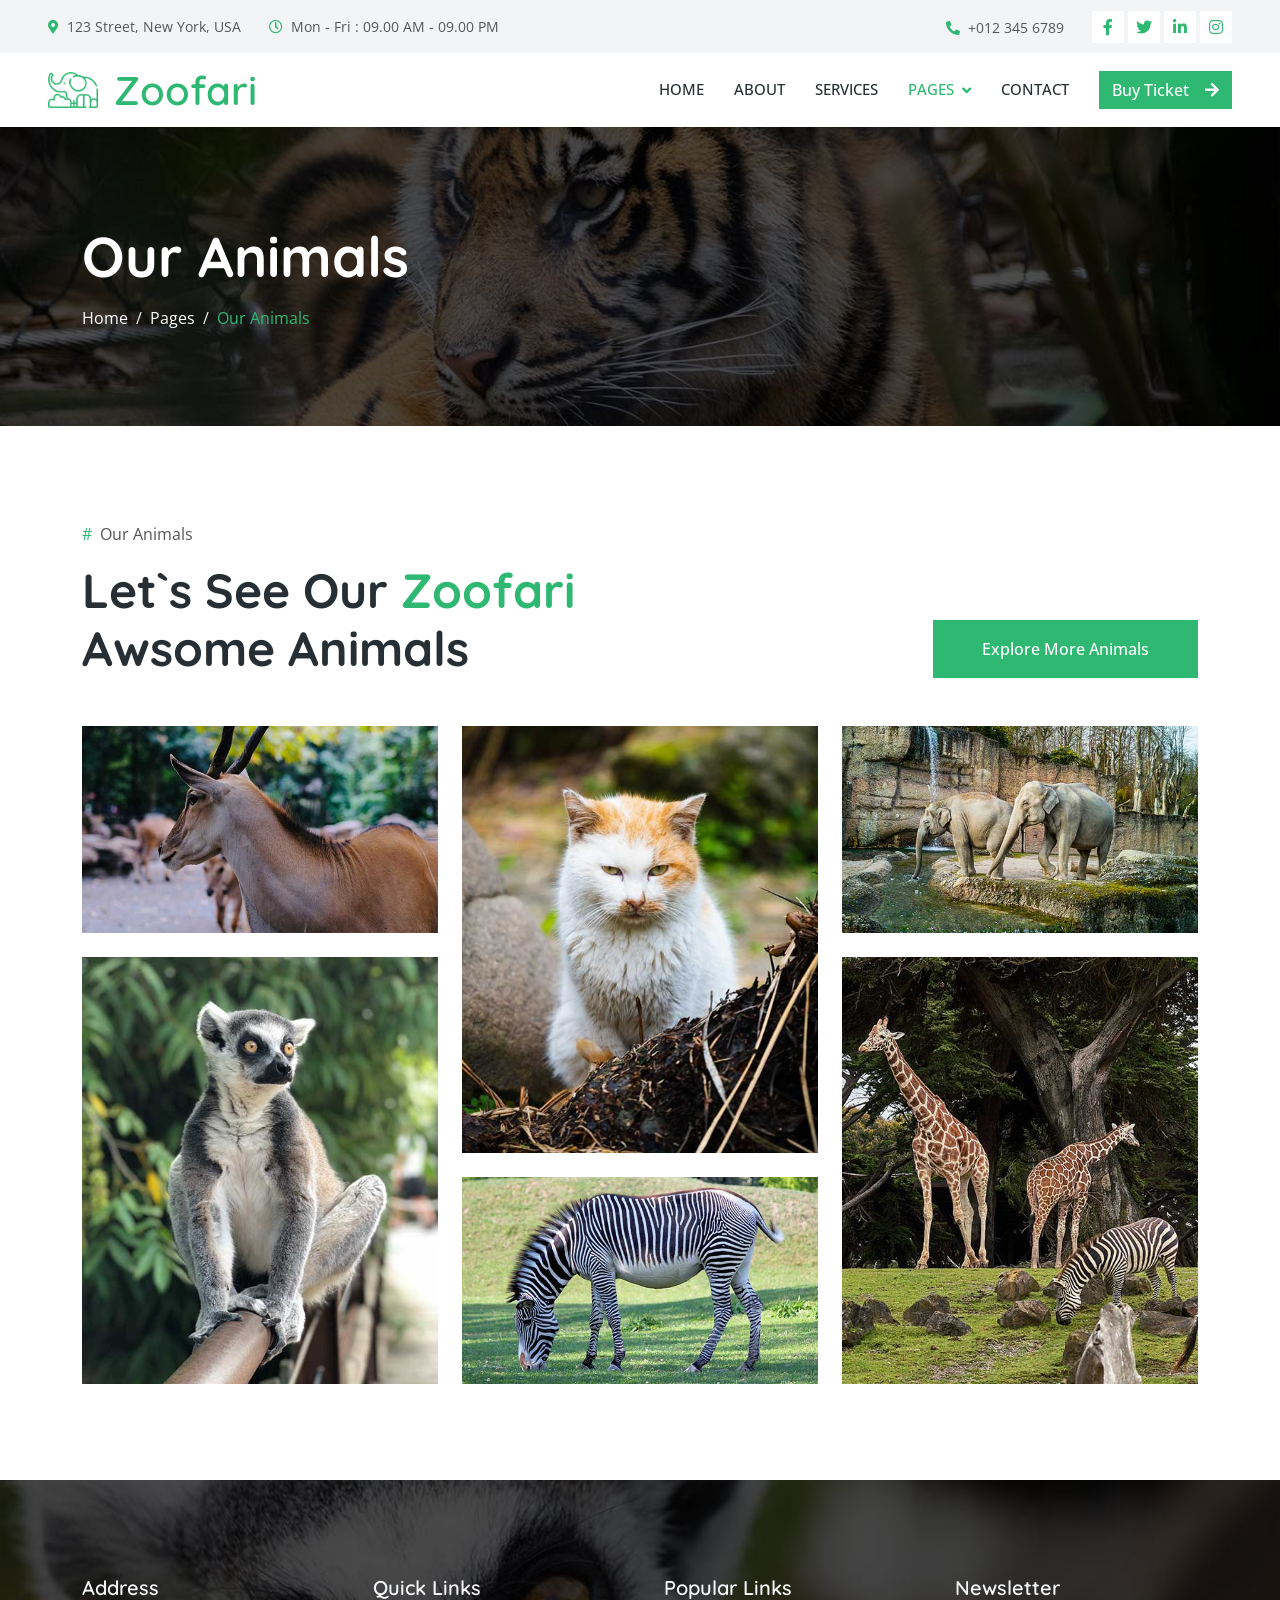
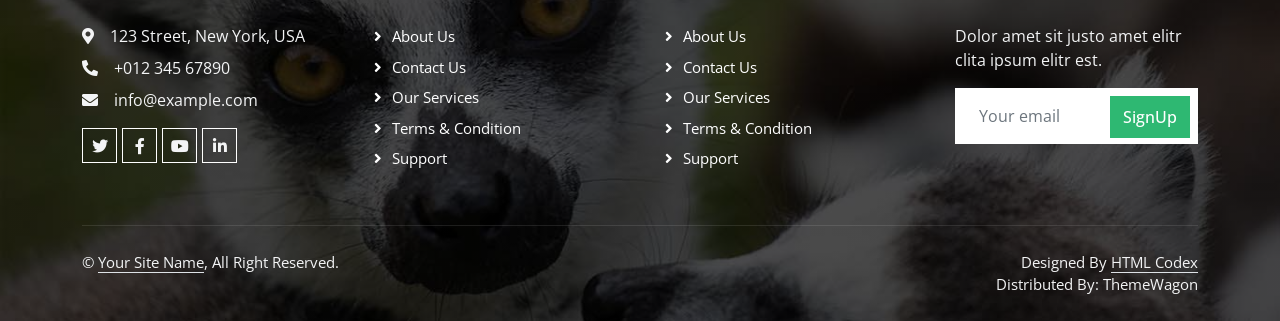
<file: animal.html>
<!DOCTYPE html>
<html lang="en">
  <head>
    <meta charset="utf-8" />
    <title>Zoofari - Zoo & Safari Park Website Template</title>
    <meta content="width=device-width, initial-scale=1.0" name="viewport" />
    <meta content="" name="keywords" />
    <meta content="" name="description" />

    <!-- Favicon -->
    <link href="img/favicon.ico" rel="icon" />

    <!-- Google Web Fonts -->
    <link rel="preconnect" href="https://fonts.googleapis.com" />
    <link rel="preconnect" href="https://fonts.gstatic.com" crossorigin />
    <link
      href="https://fonts.googleapis.com/css2?family=Open+Sans:wght@400;500&family=Quicksand:wght@600;700&display=swap"
      rel="stylesheet"
    />

    <!-- Icon Font Stylesheet -->
    <link
      href="https://cdnjs.cloudflare.com/ajax/libs/font-awesome/5.10.0/css/all.min.css"
      rel="stylesheet"
    />
    <link
      href="https://cdn.jsdelivr.net/npm/bootstrap-icons@1.4.1/font/bootstrap-icons.css"
      rel="stylesheet"
    />

    <!-- Libraries Stylesheet -->
    <link href="lib/animate/animate.min.css" rel="stylesheet" />
    <link href="lib/lightbox/css/lightbox.min.css" rel="stylesheet" />
    <link href="lib/owlcarousel/assets/owl.carousel.min.css" rel="stylesheet" />

    <!-- Customized Bootstrap Stylesheet -->
    <link href="css/bootstrap.min.css" rel="stylesheet" />

    <!-- Template Stylesheet -->
    <link href="css/style.css" rel="stylesheet" />
  </head>

  <body>
    <!-- Spinner Start -->
    <div
      id="spinner"
      class="show bg-white position-fixed translate-middle w-100 vh-100 top-50 start-50 d-flex align-items-center justify-content-center"
    >
      <div
        class="spinner-border text-primary"
        style="width: 3rem; height: 3rem"
        role="status"
      >
        <span class="sr-only">Loading...</span>
      </div>
    </div>
    <!-- Spinner End -->

    <!-- Topbar Start -->
    <div class="container-fluid bg-light p-0 wow fadeIn" data-wow-delay="0.1s">
      <div class="row gx-0 d-none d-lg-flex">
        <div class="col-lg-7 px-5 text-start">
          <div class="h-100 d-inline-flex align-items-center py-3 me-4">
            <small class="fa fa-map-marker-alt text-primary me-2"></small>
            <small>123 Street, New York, USA</small>
          </div>
          <div class="h-100 d-inline-flex align-items-center py-3">
            <small class="far fa-clock text-primary me-2"></small>
            <small>Mon - Fri : 09.00 AM - 09.00 PM</small>
          </div>
        </div>
        <div class="col-lg-5 px-5 text-end">
          <div class="h-100 d-inline-flex align-items-center py-3 me-4">
            <small class="fa fa-phone-alt text-primary me-2"></small>
            <small>+012 345 6789</small>
          </div>
          <div class="h-100 d-inline-flex align-items-center">
            <a class="btn btn-sm-square bg-white text-primary me-1" href=""
              ><i class="fab fa-facebook-f"></i
            ></a>
            <a class="btn btn-sm-square bg-white text-primary me-1" href=""
              ><i class="fab fa-twitter"></i
            ></a>
            <a class="btn btn-sm-square bg-white text-primary me-1" href=""
              ><i class="fab fa-linkedin-in"></i
            ></a>
            <a class="btn btn-sm-square bg-white text-primary me-0" href=""
              ><i class="fab fa-instagram"></i
            ></a>
          </div>
        </div>
      </div>
    </div>
    <!-- Topbar End -->

    <!-- Navbar Start -->
    <nav
      class="navbar navbar-expand-lg bg-white navbar-light sticky-top py-lg-0 px-4 px-lg-5 wow fadeIn"
      data-wow-delay="0.1s"
    >
      <a href="index.html" class="navbar-brand p-0">
        <img class="img-fluid me-3" src="img/icon/icon-10.png" alt="Icon" />
        <h1 class="m-0 text-primary">Zoofari</h1>
      </a>
      <button
        type="button"
        class="navbar-toggler"
        data-bs-toggle="collapse"
        data-bs-target="#navbarCollapse"
      >
        <span class="navbar-toggler-icon"></span>
      </button>
      <div class="collapse navbar-collapse py-4 py-lg-0" id="navbarCollapse">
        <div class="navbar-nav ms-auto">
          <a href="index.html" class="nav-item nav-link">Home</a>
          <a href="about.html" class="nav-item nav-link">About</a>
          <a href="service.html" class="nav-item nav-link">Services</a>
          <div class="nav-item dropdown">
            <a
              href="#"
              class="nav-link dropdown-toggle active"
              data-bs-toggle="dropdown"
              >Pages</a
            >
            <div class="dropdown-menu rounded-0 rounded-bottom m-0">
              <a href="animal.html" class="dropdown-item active">Our Animals</a>
              <a href="membership.html" class="dropdown-item">Membership</a>
              <a href="visiting.html" class="dropdown-item">Visiting Hours</a>
              <a href="testimonial.html" class="dropdown-item">Testimonial</a>
              <a href="404.html" class="dropdown-item">404 Page</a>
            </div>
          </div>
          <a href="contact.html" class="nav-item nav-link">Contact</a>
        </div>
        <a href="" class="btn btn-primary"
          >Buy Ticket<i class="fa fa-arrow-right ms-3"></i
        ></a>
      </div>
    </nav>
    <!-- Navbar End -->

    <!-- Page Header Start -->
    <div
      class="container-fluid header-bg py-5 mb-5 wow fadeIn"
      data-wow-delay="0.1s"
    >
      <div class="container py-5">
        <h1 class="display-4 text-white mb-3 animated slideInDown">
          Our Animals
        </h1>
        <nav aria-label="breadcrumb animated slideInDown">
          <ol class="breadcrumb mb-0">
            <li class="breadcrumb-item">
              <a class="text-white" href="#">Home</a>
            </li>
            <li class="breadcrumb-item">
              <a class="text-white" href="#">Pages</a>
            </li>
            <li class="breadcrumb-item text-primary active" aria-current="page">
              Our Animals
            </li>
          </ol>
        </nav>
      </div>
    </div>
    <!-- Page Header End -->

    <!-- Animal Start -->
    <div class="container-xxl py-5">
      <div class="container">
        <div
          class="row g-5 mb-5 align-items-end wow fadeInUp"
          data-wow-delay="0.1s"
        >
          <div class="col-lg-6">
            <p><span class="text-primary me-2">#</span>Our Animals</p>
            <h1 class="display-5 mb-0">
              Let`s See Our <span class="text-primary">Zoofari</span> Awsome
              Animals
            </h1>
          </div>
          <div class="col-lg-6 text-lg-end">
            <a class="btn btn-primary py-3 px-5" href=""
              >Explore More Animals</a
            >
          </div>
        </div>
        <div class="row g-4">
          <div class="col-lg-4 col-md-6 wow fadeInUp" data-wow-delay="0.1s">
            <div class="row g-4">
              <div class="col-12">
                <a
                  class="animal-item"
                  href="img/animal-md-1.jpg"
                  data-lightbox="animal"
                >
                  <div class="position-relative">
                    <img class="img-fluid" src="img/animal-md-1.jpg" alt="" />
                    <div class="animal-text p-4">
                      <p class="text-white small text-uppercase mb-0">Animal</p>
                      <h5 class="text-white mb-0">Elephant</h5>
                    </div>
                  </div>
                </a>
              </div>
              <div class="col-12">
                <a
                  class="animal-item"
                  href="img/animal-lg-1.jpg"
                  data-lightbox="animal"
                >
                  <div class="position-relative">
                    <img class="img-fluid" src="img/animal-lg-1.jpg" alt="" />
                    <div class="animal-text p-4">
                      <p class="text-white small text-uppercase mb-0">Animal</p>
                      <h5 class="text-white mb-0">Elephant</h5>
                    </div>
                  </div>
                </a>
              </div>
            </div>
          </div>
          <div class="col-lg-4 col-md-6 wow fadeInUp" data-wow-delay="0.3s">
            <div class="row g-4">
              <div class="col-12">
                <a
                  class="animal-item"
                  href="img/animal-lg-2.jpg"
                  data-lightbox="animal"
                >
                  <div class="position-relative">
                    <img class="img-fluid" src="img/animal-lg-2.jpg" alt="" />
                    <div class="animal-text p-4">
                      <p class="text-white small text-uppercase mb-0">Animal</p>
                      <h5 class="text-white mb-0">Elephant</h5>
                    </div>
                  </div>
                </a>
              </div>
              <div class="col-12">
                <a
                  class="animal-item"
                  href="img/animal-md-2.jpg"
                  data-lightbox="animal"
                >
                  <div class="position-relative">
                    <img class="img-fluid" src="img/animal-md-2.jpg" alt="" />
                    <div class="animal-text p-4">
                      <p class="text-white small text-uppercase mb-0">Animal</p>
                      <h5 class="text-white mb-0">Elephant</h5>
                    </div>
                  </div>
                </a>
              </div>
            </div>
          </div>
          <div class="col-lg-4 col-md-6 wow fadeInUp" data-wow-delay="0.5s">
            <div class="row g-4">
              <div class="col-12">
                <a
                  class="animal-item"
                  href="img/animal-md-3.jpg"
                  data-lightbox="animal"
                >
                  <div class="position-relative">
                    <img class="img-fluid" src="img/animal-md-3.jpg" alt="" />
                    <div class="animal-text p-4">
                      <p class="text-white small text-uppercase mb-0">Animal</p>
                      <h5 class="text-white mb-0">Elephant</h5>
                    </div>
                  </div>
                </a>
              </div>
              <div class="col-12">
                <a
                  class="animal-item"
                  href="img/animal-lg-3.jpg"
                  data-lightbox="animal"
                >
                  <div class="position-relative">
                    <img class="img-fluid" src="img/animal-lg-3.jpg" alt="" />
                    <div class="animal-text p-4">
                      <p class="text-white small text-uppercase mb-0">Animal</p>
                      <h5 class="text-white mb-0">Elephant</h5>
                    </div>
                  </div>
                </a>
              </div>
            </div>
          </div>
        </div>
      </div>
    </div>
    <!-- Animal End -->

    <!-- Footer Start -->
    <div
      class="container-fluid footer bg-dark text-light footer mt-5 pt-5 wow fadeIn"
      data-wow-delay="0.1s"
    >
      <div class="container py-5">
        <div class="row g-5">
          <div class="col-lg-3 col-md-6">
            <h5 class="text-light mb-4">Address</h5>
            <p class="mb-2">
              <i class="fa fa-map-marker-alt me-3"></i>123 Street, New York, USA
            </p>
            <p class="mb-2">
              <i class="fa fa-phone-alt me-3"></i>+012 345 67890
            </p>
            <p class="mb-2">
              <i class="fa fa-envelope me-3"></i>info@example.com
            </p>
            <div class="d-flex pt-2">
              <a class="btn btn-outline-light btn-social" href=""
                ><i class="fab fa-twitter"></i
              ></a>
              <a class="btn btn-outline-light btn-social" href=""
                ><i class="fab fa-facebook-f"></i
              ></a>
              <a class="btn btn-outline-light btn-social" href=""
                ><i class="fab fa-youtube"></i
              ></a>
              <a class="btn btn-outline-light btn-social" href=""
                ><i class="fab fa-linkedin-in"></i
              ></a>
            </div>
          </div>
          <div class="col-lg-3 col-md-6">
            <h5 class="text-light mb-4">Quick Links</h5>
            <a class="btn btn-link" href="">About Us</a>
            <a class="btn btn-link" href="">Contact Us</a>
            <a class="btn btn-link" href="">Our Services</a>
            <a class="btn btn-link" href="">Terms & Condition</a>
            <a class="btn btn-link" href="">Support</a>
          </div>
          <div class="col-lg-3 col-md-6">
            <h5 class="text-light mb-4">Popular Links</h5>
            <a class="btn btn-link" href="">About Us</a>
            <a class="btn btn-link" href="">Contact Us</a>
            <a class="btn btn-link" href="">Our Services</a>
            <a class="btn btn-link" href="">Terms & Condition</a>
            <a class="btn btn-link" href="">Support</a>
          </div>
          <div class="col-lg-3 col-md-6">
            <h5 class="text-light mb-4">Newsletter</h5>
            <p>Dolor amet sit justo amet elitr clita ipsum elitr est.</p>
            <div class="position-relative mx-auto" style="max-width: 400px">
              <input
                class="form-control border-0 w-100 py-3 ps-4 pe-5"
                type="text"
                placeholder="Your email"
              />
              <button
                type="button"
                class="btn btn-primary py-2 position-absolute top-0 end-0 mt-2 me-2"
              >
                SignUp
              </button>
            </div>
          </div>
        </div>
      </div>
      <div class="container">
        <div class="copyright">
          <div class="row">
            <div class="col-md-6 text-center text-md-start mb-3 mb-md-0">
              &copy; <a class="border-bottom" href="#">Your Site Name</a>, All
              Right Reserved.
            </div>
            <div class="col-md-6 text-center text-md-end">
              <!--/*** This template is free as long as you keep the footer author’s credit link/attribution link/backlink. If you'd like to use the template without the footer author’s credit link/attribution link/backlink, you can purchase the Credit Removal License from "https://htmlcodex.com/credit-removal". Thank you for your support. ***/-->
              Designed By
              <a class="border-bottom" href="https://htmlcodex.com"
                >HTML Codex</a
              >
              <br />Distributed By:
              <a href="https://themewagon.com" target="_blank">ThemeWagon</a>
            </div>
          </div>
        </div>
      </div>
    </div>
    <!-- Footer End -->

    <!-- Back to Top -->
    <a href="#" class="btn btn-lg btn-primary btn-lg-square back-to-top"
      ><i class="bi bi-arrow-up"></i
    ></a>

    <!-- JavaScript Libraries -->
    <script src="https://code.jquery.com/jquery-3.4.1.min.js"></script>
    <script src="https://cdn.jsdelivr.net/npm/bootstrap@5.0.0/dist/js/bootstrap.bundle.min.js"></script>
    <script src="lib/wow/wow.min.js"></script>
    <script src="lib/easing/easing.min.js"></script>
    <script src="lib/waypoints/waypoints.min.js"></script>
    <script src="lib/counterup/counterup.min.js"></script>
    <script src="lib/owlcarousel/owl.carousel.min.js"></script>
    <script src="lib/lightbox/js/lightbox.min.js"></script>

    <!-- Template Javascript -->
    <script src="js/main.js"></script>
  </body>
</html>
</file>
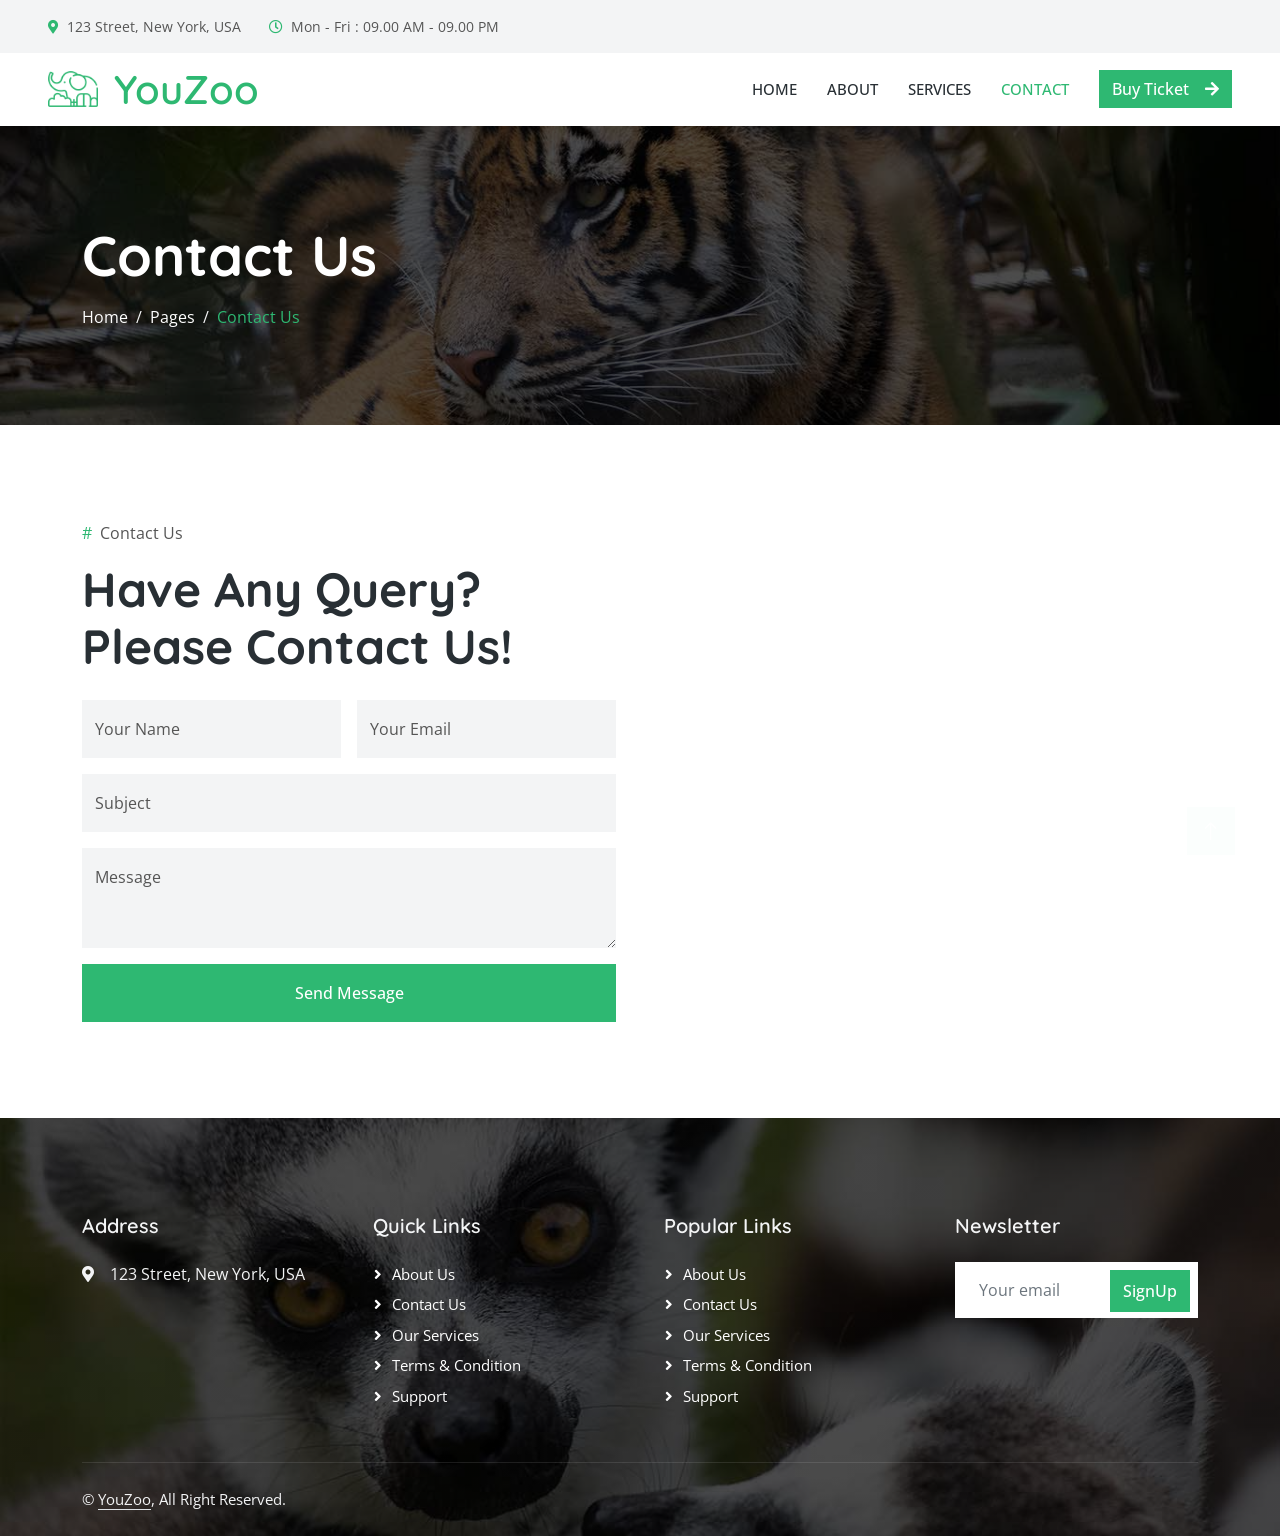
<file: contact.html>
<!DOCTYPE html>
<html lang="en">
  <head>
    <meta charset="utf-8" />
    <title>YouZoo</title>
    <meta content="width=device-width, initial-scale=1.0" name="viewport" />
    <meta content="" name="keywords" />
    <meta content="" name="description" />

    <!-- Favicon -->
    <link href="img/favicon.ico" rel="icon" />

    <!-- Google Web Fonts -->
    <link rel="preconnect" href="https://fonts.googleapis.com" />
    <link rel="preconnect" href="https://fonts.gstatic.com" crossorigin />
    <link
      href="https://fonts.googleapis.com/css2?family=Open+Sans:wght@400;500&family=Quicksand:wght@600;700&display=swap"
      rel="stylesheet"
    />

    <!-- Icon Font Stylesheet -->
    <link
      href="https://cdnjs.cloudflare.com/ajax/libs/font-awesome/5.10.0/css/all.min.css"
      rel="stylesheet"
    />
    <link
      href="https://cdn.jsdelivr.net/npm/bootstrap-icons@1.4.1/font/bootstrap-icons.css"
      rel="stylesheet"
    />

    <!-- Libraries Stylesheet -->
    <link href="lib/animate/animate.min.css" rel="stylesheet" />
    <link href="lib/lightbox/css/lightbox.min.css" rel="stylesheet" />
    <link href="lib/owlcarousel/assets/owl.carousel.min.css" rel="stylesheet" />

    <!-- Customized Bootstrap Stylesheet -->
    <link href="css/bootstrap.min.css" rel="stylesheet" />

    <!-- Template Stylesheet -->
    <link href="css/style.css" rel="stylesheet" />
  </head>

  <body>
    <!-- Spinner Start -->
    <div
      id="spinner"
      class="show bg-white position-fixed translate-middle w-100 vh-100 top-50 start-50 d-flex align-items-center justify-content-center"
    >
      <div
        class="spinner-border text-primary"
        style="width: 3rem; height: 3rem"
        role="status"
      >
        <span class="sr-only">Loading...</span>
      </div>
    </div>
    <!-- Spinner End -->

    <!-- Topbar Start -->
    <div class="container-fluid bg-light p-0 wow fadeIn" data-wow-delay="0.1s">
      <div class="row gx-0 d-none d-lg-flex">
        <div class="col-lg-7 px-5 text-start">
          <div class="h-100 d-inline-flex align-items-center py-3 me-4">
            <small class="fa fa-map-marker-alt text-primary me-2"></small>
            <small>123 Street, New York, USA</small>
          </div>
          <div class="h-100 d-inline-flex align-items-center py-3">
            <small class="far fa-clock text-primary me-2"></small>
            <small>Mon - Fri : 09.00 AM - 09.00 PM</small>
          </div>
        </div>
      </div>
    </div>
    <!-- Topbar End -->

    <!-- Navbar Start -->
    <nav
      class="navbar navbar-expand-lg bg-white navbar-light sticky-top py-lg-0 px-4 px-lg-5 wow fadeIn"
      data-wow-delay="0.1s"
    >
      <a href="index.html" class="navbar-brand p-0">
        <img class="img-fluid me-3" src="img/icon/icon-10.png" alt="Icon" />
        <h1 class="m-0 text-primary">YouZoo</h1>
      </a>
      <button
        type="button"
        class="navbar-toggler"
        data-bs-toggle="collapse"
        data-bs-target="#navbarCollapse"
      >
        <span class="navbar-toggler-icon"></span>
      </button>
      <div class="collapse navbar-collapse py-4 py-lg-0" id="navbarCollapse">
        <div class="navbar-nav ms-auto">
          <a href="index.html" class="nav-item nav-link ">Home</a>
          <a href="about.html" class="nav-item nav-link">About</a>
          <a href="service.html" class="nav-item nav-link">Services</a>
          <a href="contact.html" class="nav-item nav-link active">Contact</a>
        </div>
        <a href="" class="btn btn-primary"
          >Buy Ticket<i class="fa fa-arrow-right ms-3"></i
        ></a>
      </div>
    </nav>
    <!-- Navbar End -->

    <!-- Page Header Start -->
    <div
      class="container-fluid header-bg py-5 mb-5 wow fadeIn"
      data-wow-delay="0.1s"
    >
      <div class="container py-5">
        <h1 class="display-4 text-white mb-3 animated slideInDown">
          Contact Us
        </h1>
        <nav aria-label="breadcrumb animated slideInDown">
          <ol class="breadcrumb mb-0">
            <li class="breadcrumb-item">
              <a class="text-white" href="#">Home</a>
            </li>
            <li class="breadcrumb-item">
              <a class="text-white" href="#">Pages</a>
            </li>
            <li class="breadcrumb-item text-primary active" aria-current="page">
              Contact Us
            </li>
          </ol>
        </nav>
      </div>
    </div>
    <!-- Page Header End -->

    <!-- Contact Start -->
    <div class="container-xxl py-5">
      <div class="container">
        
        <div class="row g-5">
          <div class="col-lg-6 wow fadeInUp" data-wow-delay="0.1s">
            <p><span class="text-primary me-2">#</span>Contact Us</p>
            <h1 class="display-5 mb-4">Have Any Query? Please Contact Us!</h1>
            
            <form>
              <div class="row g-3">
                <div class="col-md-6">
                  <div class="form-floating">
                    <input
                      type="text"
                      class="form-control bg-light border-0"
                      id="name"
                      placeholder="Your Name"
                    />
                    <label for="name">Your Name</label>
                  </div>
                </div>
                <div class="col-md-6">
                  <div class="form-floating">
                    <input
                      type="email"
                      class="form-control bg-light border-0"
                      id="email"
                      placeholder="Your Email"
                    />
                    <label for="email">Your Email</label>
                  </div>
                </div>
                <div class="col-12">
                  <div class="form-floating">
                    <input
                      type="text"
                      class="form-control bg-light border-0"
                      id="subject"
                      placeholder="Subject"
                    />
                    <label for="subject">Subject</label>
                  </div>
                </div>
                <div class="col-12">
                  <div class="form-floating">
                    <textarea
                      class="form-control bg-light border-0"
                      placeholder="Leave a message here"
                      id="message"
                      style="height: 100px"
                    ></textarea>
                    <label for="message">Message</label>
                  </div>
                </div>
                <div class="col-12">
                  <button class="btn btn-primary w-100 py-3" type="submit">
                    Send Message
                  </button>
                </div>
              </div>
            </form>
          </div>
          <div class="col-lg-6 wow fadeInUp" data-wow-delay="0.5s">
            <div class="h-100" style="min-height: 400px">
              <iframe
                class="rounded w-100 h-100"
                src="https://www.google.com/maps/embed?pb=!1m18!1m12!1m3!1d3001156.4288297426!2d-78.01371936852176!3d42.72876761954724!2m3!1f0!2f0!3f0!3m2!1i1024!2i768!4f13.1!3m3!1m2!1s0x4ccc4bf0f123a5a9%3A0xddcfc6c1de189567!2sNew%20York%2C%20USA!5e0!3m2!1sen!2sbd!4v1603794290143!5m2!1sen!2sbd"
                frameborder="0"
                allowfullscreen=""
                aria-hidden="false"
                tabindex="0"
              ></iframe>
            </div>
          </div>
        </div>
      </div>
    </div>
    <!-- Contact End -->

    <!-- Footer Start -->
    <div
      class="container-fluid footer bg-dark text-light footer mt-5 pt-5 wow fadeIn"
      data-wow-delay="0.1s"
    >
      <div class="container py-5">
        <div class="row g-5">
          <div class="col-lg-3 col-md-6">
            <h5 class="text-light mb-4">Address</h5>
            <p class="mb-2">
              <i class="fa fa-map-marker-alt me-3"></i>123 Street, New York, USA
            </p>
          </div>
          <div class="col-lg-3 col-md-6">
            <h5 class="text-light mb-4">Quick Links</h5>
            <a class="btn btn-link" href="">About Us</a>
            <a class="btn btn-link" href="">Contact Us</a>
            <a class="btn btn-link" href="">Our Services</a>
            <a class="btn btn-link" href="">Terms & Condition</a>
            <a class="btn btn-link" href="">Support</a>
          </div>
          <div class="col-lg-3 col-md-6">
            <h5 class="text-light mb-4">Popular Links</h5>
            <a class="btn btn-link" href="">About Us</a>
            <a class="btn btn-link" href="">Contact Us</a>
            <a class="btn btn-link" href="">Our Services</a>
            <a class="btn btn-link" href="">Terms & Condition</a>
            <a class="btn btn-link" href="">Support</a>
          </div>
          <div class="col-lg-3 col-md-6">
            <h5 class="text-light mb-4">Newsletter</h5>
            <div class="position-relative mx-auto" style="max-width: 400px">
              <input
                class="form-control border-0 w-100 py-3 ps-4 pe-5"
                type="text"
                placeholder="Your email"
              />
              <button
                type="button"
                class="btn btn-primary py-2 position-absolute top-0 end-0 mt-2 me-2"
              >
                SignUp
              </button>
            </div>
          </div>
        </div>
      </div>
      <div class="container">
        <div class="copyright">
          <div class="row">
            <div class="col-md-6 text-center text-md-start mb-3 mb-md-0">
              &copy; <a class="border-bottom" href="#">YouZoo</a>, All Right
              Reserved.
            </div>
            
          </div>
        </div>
      </div>
    </div>
    <!-- Footer End -->

    <!-- Back to Top -->
    <a href="#" class="btn btn-lg btn-primary btn-lg-square back-to-top"
      ><i class="bi bi-arrow-up"></i
    ></a>

    <!-- JavaScript Libraries -->
    <script src="https://code.jquery.com/jquery-3.4.1.min.js"></script>
    <script src="https://cdn.jsdelivr.net/npm/bootstrap@5.0.0/dist/js/bootstrap.bundle.min.js"></script>
    <script src="lib/wow/wow.min.js"></script>
    <script src="lib/easing/easing.min.js"></script>
    <script src="lib/waypoints/waypoints.min.js"></script>
    <script src="lib/counterup/counterup.min.js"></script>
    <script src="lib/owlcarousel/owl.carousel.min.js"></script>
    <script src="lib/lightbox/js/lightbox.min.js"></script>

    <!-- Template Javascript -->
    <script src="js/main.js"></script>
  </body>
</html>
</file>
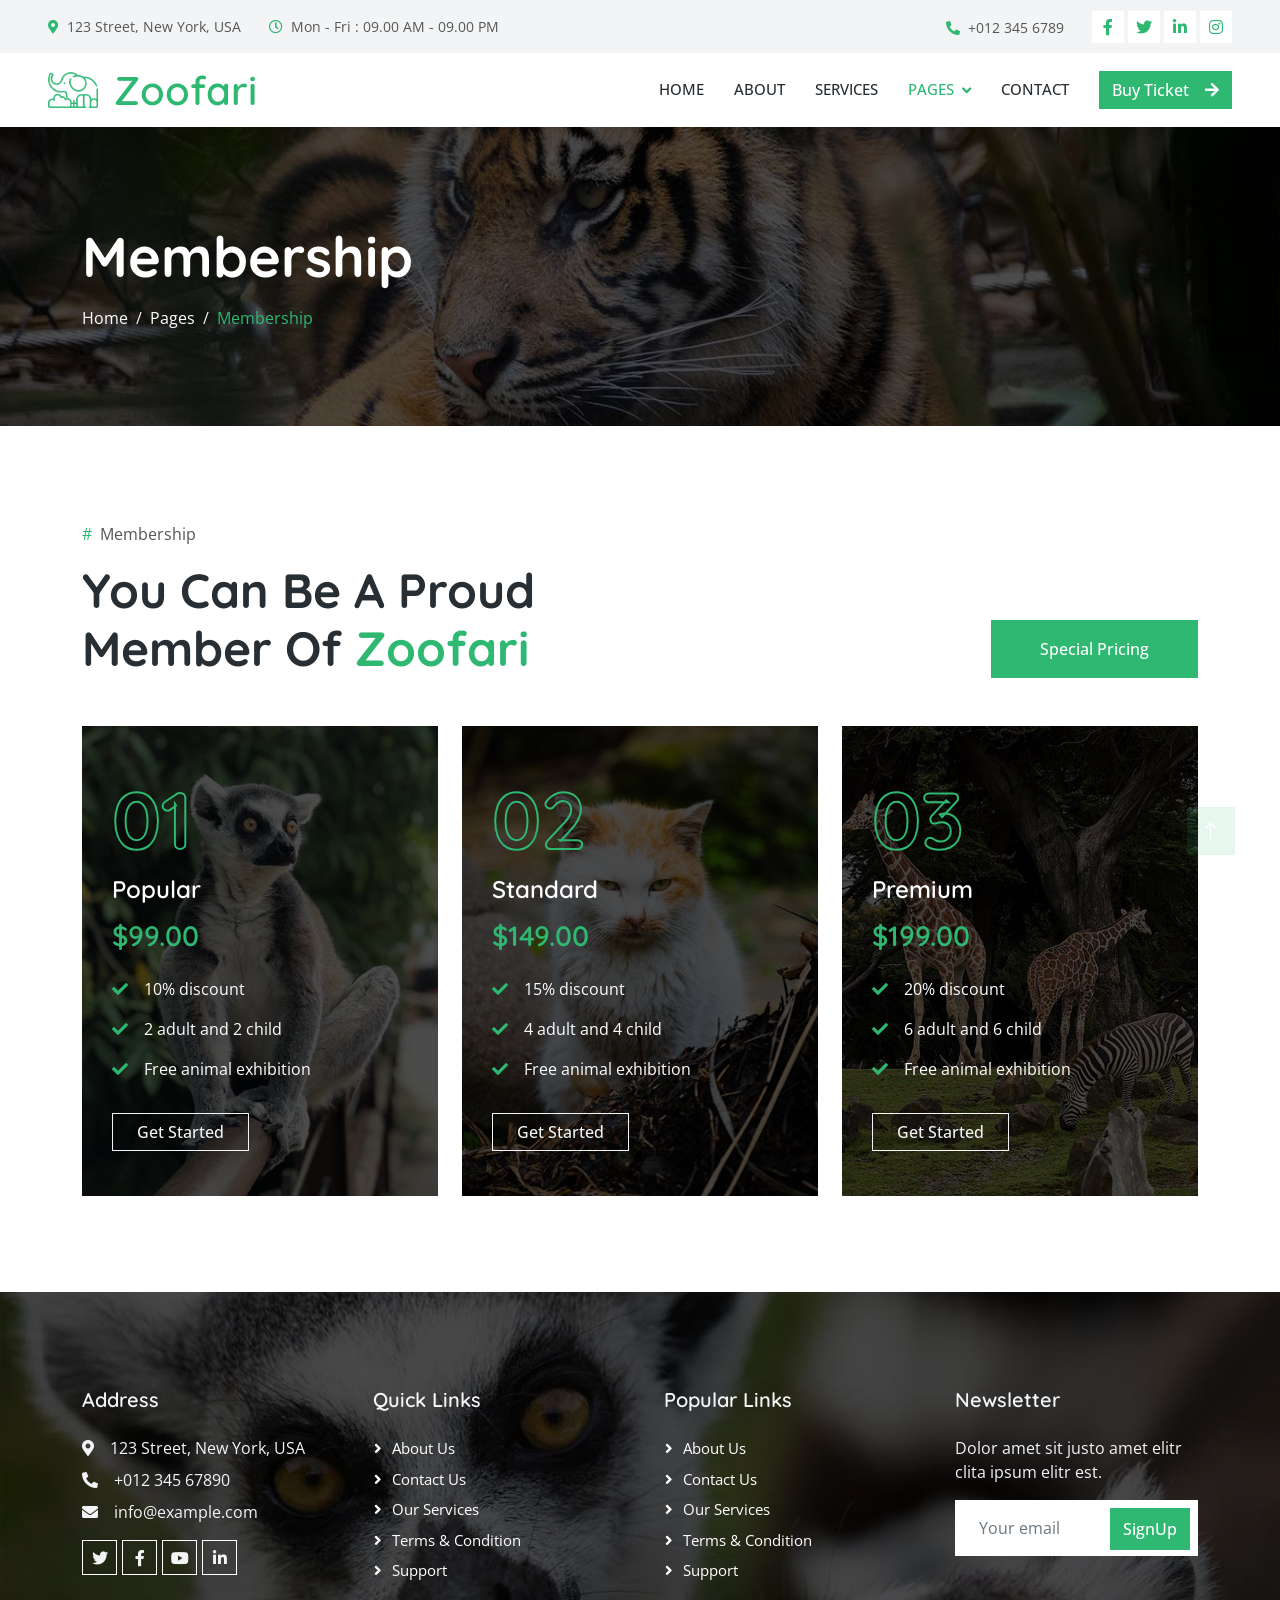
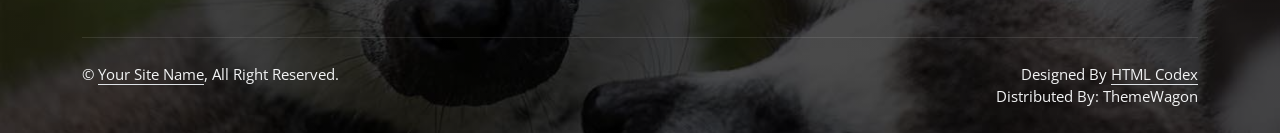
<file: membership.html>
<!DOCTYPE html>
<html lang="en">
  <head>
    <meta charset="utf-8" />
    <title>Zoofari - Zoo & Safari Park Website Template</title>
    <meta content="width=device-width, initial-scale=1.0" name="viewport" />
    <meta content="" name="keywords" />
    <meta content="" name="description" />

    <!-- Favicon -->
    <link href="img/favicon.ico" rel="icon" />

    <!-- Google Web Fonts -->
    <link rel="preconnect" href="https://fonts.googleapis.com" />
    <link rel="preconnect" href="https://fonts.gstatic.com" crossorigin />
    <link
      href="https://fonts.googleapis.com/css2?family=Open+Sans:wght@400;500&family=Quicksand:wght@600;700&display=swap"
      rel="stylesheet"
    />

    <!-- Icon Font Stylesheet -->
    <link
      href="https://cdnjs.cloudflare.com/ajax/libs/font-awesome/5.10.0/css/all.min.css"
      rel="stylesheet"
    />
    <link
      href="https://cdn.jsdelivr.net/npm/bootstrap-icons@1.4.1/font/bootstrap-icons.css"
      rel="stylesheet"
    />

    <!-- Libraries Stylesheet -->
    <link href="lib/animate/animate.min.css" rel="stylesheet" />
    <link href="lib/lightbox/css/lightbox.min.css" rel="stylesheet" />
    <link href="lib/owlcarousel/assets/owl.carousel.min.css" rel="stylesheet" />

    <!-- Customized Bootstrap Stylesheet -->
    <link href="css/bootstrap.min.css" rel="stylesheet" />

    <!-- Template Stylesheet -->
    <link href="css/style.css" rel="stylesheet" />
  </head>

  <body>
    <!-- Spinner Start -->
    <div
      id="spinner"
      class="show bg-white position-fixed translate-middle w-100 vh-100 top-50 start-50 d-flex align-items-center justify-content-center"
    >
      <div
        class="spinner-border text-primary"
        style="width: 3rem; height: 3rem"
        role="status"
      >
        <span class="sr-only">Loading...</span>
      </div>
    </div>
    <!-- Spinner End -->

    <!-- Topbar Start -->
    <div class="container-fluid bg-light p-0 wow fadeIn" data-wow-delay="0.1s">
      <div class="row gx-0 d-none d-lg-flex">
        <div class="col-lg-7 px-5 text-start">
          <div class="h-100 d-inline-flex align-items-center py-3 me-4">
            <small class="fa fa-map-marker-alt text-primary me-2"></small>
            <small>123 Street, New York, USA</small>
          </div>
          <div class="h-100 d-inline-flex align-items-center py-3">
            <small class="far fa-clock text-primary me-2"></small>
            <small>Mon - Fri : 09.00 AM - 09.00 PM</small>
          </div>
        </div>
        <div class="col-lg-5 px-5 text-end">
          <div class="h-100 d-inline-flex align-items-center py-3 me-4">
            <small class="fa fa-phone-alt text-primary me-2"></small>
            <small>+012 345 6789</small>
          </div>
          <div class="h-100 d-inline-flex align-items-center">
            <a class="btn btn-sm-square bg-white text-primary me-1" href=""
              ><i class="fab fa-facebook-f"></i
            ></a>
            <a class="btn btn-sm-square bg-white text-primary me-1" href=""
              ><i class="fab fa-twitter"></i
            ></a>
            <a class="btn btn-sm-square bg-white text-primary me-1" href=""
              ><i class="fab fa-linkedin-in"></i
            ></a>
            <a class="btn btn-sm-square bg-white text-primary me-0" href=""
              ><i class="fab fa-instagram"></i
            ></a>
          </div>
        </div>
      </div>
    </div>
    <!-- Topbar End -->

    <!-- Navbar Start -->
    <nav
      class="navbar navbar-expand-lg bg-white navbar-light sticky-top py-lg-0 px-4 px-lg-5 wow fadeIn"
      data-wow-delay="0.1s"
    >
      <a href="index.html" class="navbar-brand p-0">
        <img class="img-fluid me-3" src="img/icon/icon-10.png" alt="Icon" />
        <h1 class="m-0 text-primary">Zoofari</h1>
      </a>
      <button
        type="button"
        class="navbar-toggler"
        data-bs-toggle="collapse"
        data-bs-target="#navbarCollapse"
      >
        <span class="navbar-toggler-icon"></span>
      </button>
      <div class="collapse navbar-collapse py-4 py-lg-0" id="navbarCollapse">
        <div class="navbar-nav ms-auto">
          <a href="index.html" class="nav-item nav-link">Home</a>
          <a href="about.html" class="nav-item nav-link">About</a>
          <a href="service.html" class="nav-item nav-link">Services</a>
          <div class="nav-item dropdown">
            <a
              href="#"
              class="nav-link dropdown-toggle active"
              data-bs-toggle="dropdown"
              >Pages</a
            >
            <div class="dropdown-menu rounded-0 rounded-bottom m-0">
              <a href="animal.html" class="dropdown-item">Our Animals</a>
              <a href="membership.html" class="dropdown-item active"
                >Membership</a
              >
              <a href="visiting.html" class="dropdown-item">Visiting Hours</a>
              <a href="testimonial.html" class="dropdown-item">Testimonial</a>
              <a href="404.html" class="dropdown-item">404 Page</a>
            </div>
          </div>
          <a href="contact.html" class="nav-item nav-link">Contact</a>
        </div>
        <a href="" class="btn btn-primary"
          >Buy Ticket<i class="fa fa-arrow-right ms-3"></i
        ></a>
      </div>
    </nav>
    <!-- Navbar End -->

    <!-- Page Header Start -->
    <div
      class="container-fluid header-bg py-5 mb-5 wow fadeIn"
      data-wow-delay="0.1s"
    >
      <div class="container py-5">
        <h1 class="display-4 text-white mb-3 animated slideInDown">
          Membership
        </h1>
        <nav aria-label="breadcrumb animated slideInDown">
          <ol class="breadcrumb mb-0">
            <li class="breadcrumb-item">
              <a class="text-white" href="#">Home</a>
            </li>
            <li class="breadcrumb-item">
              <a class="text-white" href="#">Pages</a>
            </li>
            <li class="breadcrumb-item text-primary active" aria-current="page">
              Membership
            </li>
          </ol>
        </nav>
      </div>
    </div>
    <!-- Page Header End -->

    <!-- Membership Start -->
    <div class="container-xxl py-5">
      <div class="container">
        <div
          class="row g-5 mb-5 align-items-end wow fadeInUp"
          data-wow-delay="0.1s"
        >
          <div class="col-lg-6">
            <p><span class="text-primary me-2">#</span>Membership</p>
            <h1 class="display-5 mb-0">
              You Can Be A Proud Member Of
              <span class="text-primary">Zoofari</span>
            </h1>
          </div>
          <div class="col-lg-6 text-lg-end">
            <a class="btn btn-primary py-3 px-5" href="">Special Pricing</a>
          </div>
        </div>
        <div class="row g-4">
          <div class="col-lg-4 col-md-6 wow fadeInUp" data-wow-delay="0.1s">
            <div class="membership-item position-relative">
              <img class="img-fluid" src="img/animal-lg-1.jpg" alt="" />
              <h1 class="display-1">01</h1>
              <h4 class="text-white mb-3">Popular</h4>
              <h3 class="text-primary mb-4">$99.00</h3>
              <p><i class="fa fa-check text-primary me-3"></i>10% discount</p>
              <p>
                <i class="fa fa-check text-primary me-3"></i>2 adult and 2 child
              </p>
              <p>
                <i class="fa fa-check text-primary me-3"></i>Free animal
                exhibition
              </p>
              <a class="btn btn-outline-light px-4 mt-3" href="">Get Started</a>
            </div>
          </div>
          <div class="col-lg-4 col-md-6 wow fadeInUp" data-wow-delay="0.3s">
            <div class="membership-item position-relative">
              <img class="img-fluid" src="img/animal-lg-2.jpg" alt="" />
              <h1 class="display-1">02</h1>
              <h4 class="text-white mb-3">Standard</h4>
              <h3 class="text-primary mb-4">$149.00</h3>
              <p><i class="fa fa-check text-primary me-3"></i>15% discount</p>
              <p>
                <i class="fa fa-check text-primary me-3"></i>4 adult and 4 child
              </p>
              <p>
                <i class="fa fa-check text-primary me-3"></i>Free animal
                exhibition
              </p>
              <a class="btn btn-outline-light px-4 mt-3" href="">Get Started</a>
            </div>
          </div>
          <div class="col-lg-4 col-md-6 wow fadeInUp" data-wow-delay="0.5s">
            <div class="membership-item position-relative">
              <img class="img-fluid" src="img/animal-lg-3.jpg" alt="" />
              <h1 class="display-1">03</h1>
              <h4 class="text-white mb-3">Premium</h4>
              <h3 class="text-primary mb-4">$199.00</h3>
              <p><i class="fa fa-check text-primary me-3"></i>20% discount</p>
              <p>
                <i class="fa fa-check text-primary me-3"></i>6 adult and 6 child
              </p>
              <p>
                <i class="fa fa-check text-primary me-3"></i>Free animal
                exhibition
              </p>
              <a class="btn btn-outline-light px-4 mt-3" href="">Get Started</a>
            </div>
          </div>
        </div>
      </div>
    </div>
    <!-- Membership End -->

    <!-- Footer Start -->
    <div
      class="container-fluid footer bg-dark text-light footer mt-5 pt-5 wow fadeIn"
      data-wow-delay="0.1s"
    >
      <div class="container py-5">
        <div class="row g-5">
          <div class="col-lg-3 col-md-6">
            <h5 class="text-light mb-4">Address</h5>
            <p class="mb-2">
              <i class="fa fa-map-marker-alt me-3"></i>123 Street, New York, USA
            </p>
            <p class="mb-2">
              <i class="fa fa-phone-alt me-3"></i>+012 345 67890
            </p>
            <p class="mb-2">
              <i class="fa fa-envelope me-3"></i>info@example.com
            </p>
            <div class="d-flex pt-2">
              <a class="btn btn-outline-light btn-social" href=""
                ><i class="fab fa-twitter"></i
              ></a>
              <a class="btn btn-outline-light btn-social" href=""
                ><i class="fab fa-facebook-f"></i
              ></a>
              <a class="btn btn-outline-light btn-social" href=""
                ><i class="fab fa-youtube"></i
              ></a>
              <a class="btn btn-outline-light btn-social" href=""
                ><i class="fab fa-linkedin-in"></i
              ></a>
            </div>
          </div>
          <div class="col-lg-3 col-md-6">
            <h5 class="text-light mb-4">Quick Links</h5>
            <a class="btn btn-link" href="">About Us</a>
            <a class="btn btn-link" href="">Contact Us</a>
            <a class="btn btn-link" href="">Our Services</a>
            <a class="btn btn-link" href="">Terms & Condition</a>
            <a class="btn btn-link" href="">Support</a>
          </div>
          <div class="col-lg-3 col-md-6">
            <h5 class="text-light mb-4">Popular Links</h5>
            <a class="btn btn-link" href="">About Us</a>
            <a class="btn btn-link" href="">Contact Us</a>
            <a class="btn btn-link" href="">Our Services</a>
            <a class="btn btn-link" href="">Terms & Condition</a>
            <a class="btn btn-link" href="">Support</a>
          </div>
          <div class="col-lg-3 col-md-6">
            <h5 class="text-light mb-4">Newsletter</h5>
            <p>Dolor amet sit justo amet elitr clita ipsum elitr est.</p>
            <div class="position-relative mx-auto" style="max-width: 400px">
              <input
                class="form-control border-0 w-100 py-3 ps-4 pe-5"
                type="text"
                placeholder="Your email"
              />
              <button
                type="button"
                class="btn btn-primary py-2 position-absolute top-0 end-0 mt-2 me-2"
              >
                SignUp
              </button>
            </div>
          </div>
        </div>
      </div>
      <div class="container">
        <div class="copyright">
          <div class="row">
            <div class="col-md-6 text-center text-md-start mb-3 mb-md-0">
              &copy; <a class="border-bottom" href="#">Your Site Name</a>, All
              Right Reserved.
            </div>
            <div class="col-md-6 text-center text-md-end">
              <!--/*** This template is free as long as you keep the footer author’s credit link/attribution link/backlink. If you'd like to use the template without the footer author’s credit link/attribution link/backlink, you can purchase the Credit Removal License from "https://htmlcodex.com/credit-removal". Thank you for your support. ***/-->
              Designed By
              <a class="border-bottom" href="https://htmlcodex.com"
                >HTML Codex</a
              >
              <br />Distributed By:
              <a href="https://themewagon.com" target="_blank">ThemeWagon</a>
            </div>
          </div>
        </div>
      </div>
    </div>
    <!-- Footer End -->

    <!-- Back to Top -->
    <a href="#" class="btn btn-lg btn-primary btn-lg-square back-to-top"
      ><i class="bi bi-arrow-up"></i
    ></a>

    <!-- JavaScript Libraries -->
    <script src="https://code.jquery.com/jquery-3.4.1.min.js"></script>
    <script src="https://cdn.jsdelivr.net/npm/bootstrap@5.0.0/dist/js/bootstrap.bundle.min.js"></script>
    <script src="lib/wow/wow.min.js"></script>
    <script src="lib/easing/easing.min.js"></script>
    <script src="lib/waypoints/waypoints.min.js"></script>
    <script src="lib/counterup/counterup.min.js"></script>
    <script src="lib/owlcarousel/owl.carousel.min.js"></script>
    <script src="lib/lightbox/js/lightbox.min.js"></script>

    <!-- Template Javascript -->
    <script src="js/main.js"></script>
  </body>
</html>
</file>
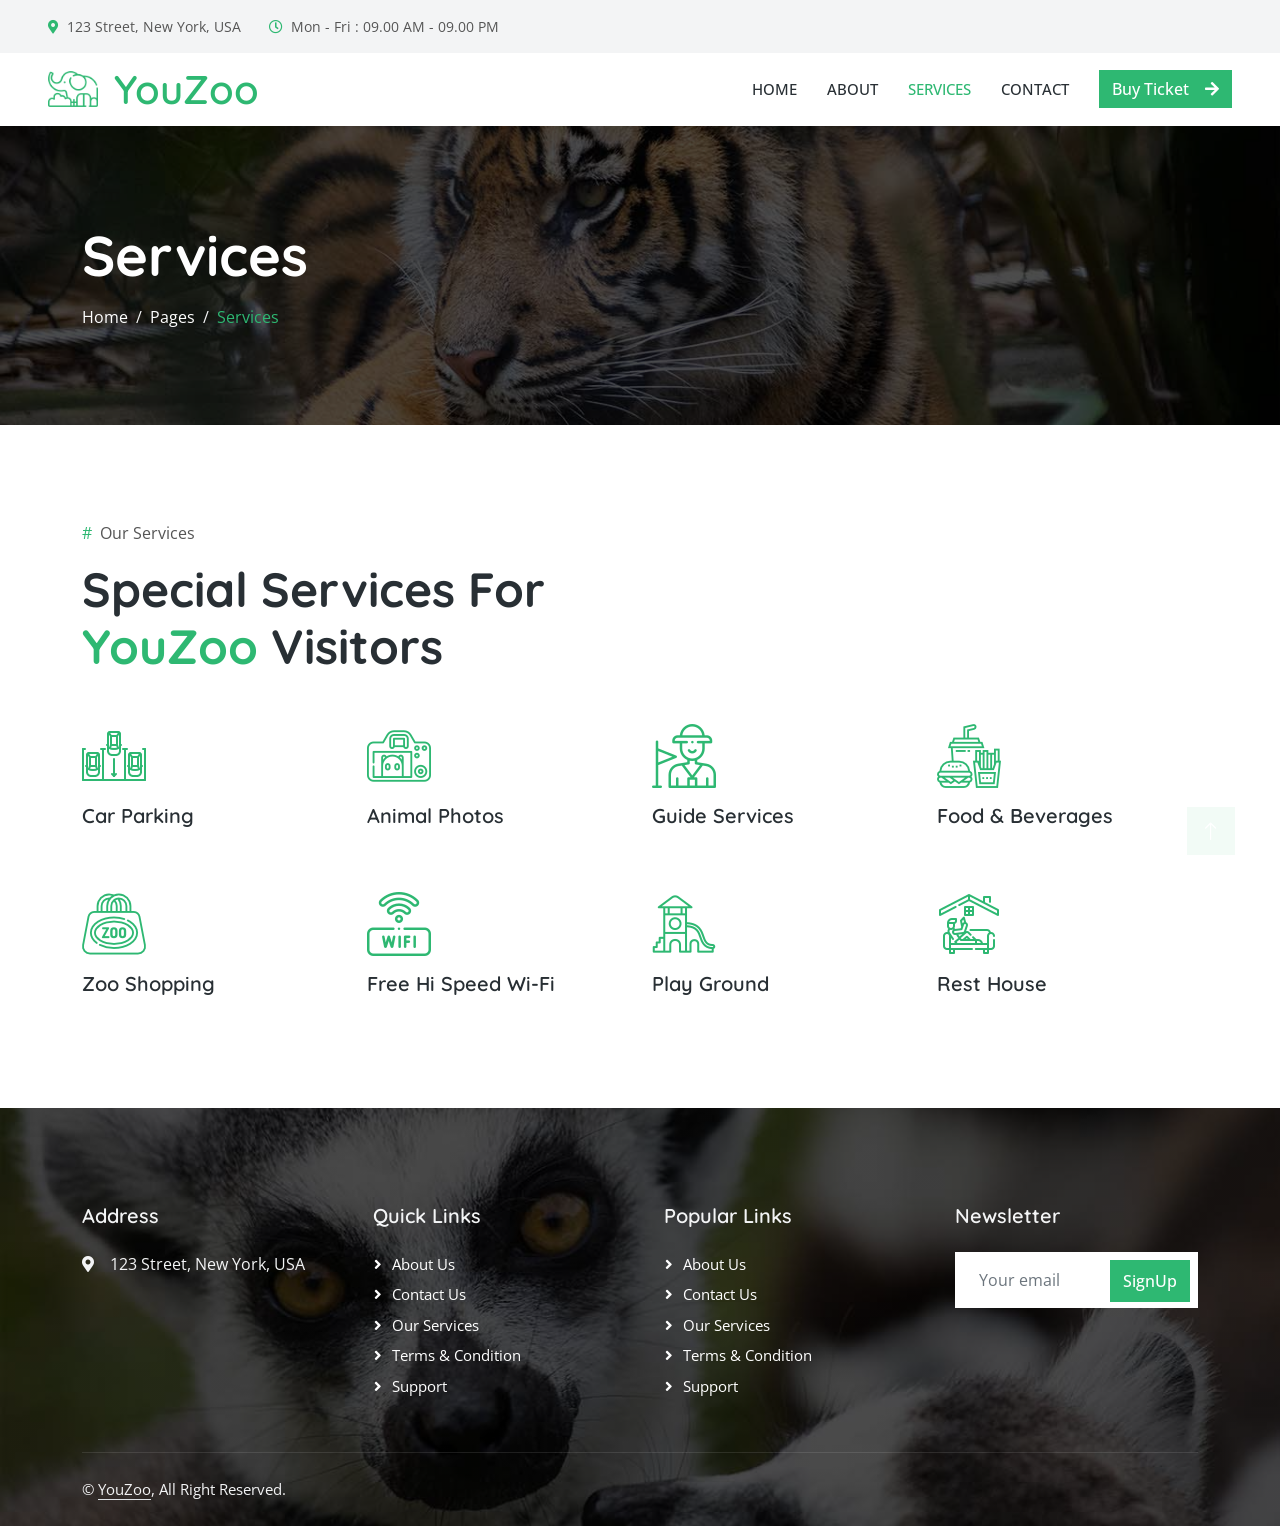
<file: service.html>
<!DOCTYPE html>
<html lang="en">
  <head>
    <meta charset="utf-8" />
    <title>YouZoo</title>
    <meta content="width=device-width, initial-scale=1.0" name="viewport" />
    <meta content="" name="keywords" />
    <meta content="" name="description" />

    <!-- Favicon -->
    <link href="img/favicon.ico" rel="icon" />

    <!-- Google Web Fonts -->
    <link rel="preconnect" href="https://fonts.googleapis.com" />
    <link rel="preconnect" href="https://fonts.gstatic.com" crossorigin />
    <link
      href="https://fonts.googleapis.com/css2?family=Open+Sans:wght@400;500&family=Quicksand:wght@600;700&display=swap"
      rel="stylesheet"
    />

    <!-- Icon Font Stylesheet -->
    <link
      href="https://cdnjs.cloudflare.com/ajax/libs/font-awesome/5.10.0/css/all.min.css"
      rel="stylesheet"
    />
    <link
      href="https://cdn.jsdelivr.net/npm/bootstrap-icons@1.4.1/font/bootstrap-icons.css"
      rel="stylesheet"
    />

    <!-- Libraries Stylesheet -->
    <link href="lib/animate/animate.min.css" rel="stylesheet" />
    <link href="lib/lightbox/css/lightbox.min.css" rel="stylesheet" />
    <link href="lib/owlcarousel/assets/owl.carousel.min.css" rel="stylesheet" />

    <!-- Customized Bootstrap Stylesheet -->
    <link href="css/bootstrap.min.css" rel="stylesheet" />

    <!-- Template Stylesheet -->
    <link href="css/style.css" rel="stylesheet" />
  </head>

  <body>
    <!-- Spinner Start -->
    <div
      id="spinner"
      class="show bg-white position-fixed translate-middle w-100 vh-100 top-50 start-50 d-flex align-items-center justify-content-center"
    >
      <div
        class="spinner-border text-primary"
        style="width: 3rem; height: 3rem"
        role="status"
      >
        <span class="sr-only">Loading...</span>
      </div>
    </div>
    <!-- Spinner End -->

    <!-- Topbar Start -->
    <div class="container-fluid bg-light p-0 wow fadeIn" data-wow-delay="0.1s">
      <div class="row gx-0 d-none d-lg-flex">
        <div class="col-lg-7 px-5 text-start">
          <div class="h-100 d-inline-flex align-items-center py-3 me-4">
            <small class="fa fa-map-marker-alt text-primary me-2"></small>
            <small>123 Street, New York, USA</small>
          </div>
          <div class="h-100 d-inline-flex align-items-center py-3">
            <small class="far fa-clock text-primary me-2"></small>
            <small>Mon - Fri : 09.00 AM - 09.00 PM</small>
          </div>
        </div>
        
      </div>
    </div>
    <!-- Topbar End -->

    <!-- Navbar Start -->
    <nav
      class="navbar navbar-expand-lg bg-white navbar-light sticky-top py-lg-0 px-4 px-lg-5 wow fadeIn"
      data-wow-delay="0.1s"
    >
      <a href="index.html" class="navbar-brand p-0">
        <img class="img-fluid me-3" src="img/icon/icon-10.png" alt="Icon" />
        <h1 class="m-0 text-primary">YouZoo</h1>
      </a>
      <button
        type="button"
        class="navbar-toggler"
        data-bs-toggle="collapse"
        data-bs-target="#navbarCollapse"
      >
        <span class="navbar-toggler-icon"></span>
      </button>
      <div class="collapse navbar-collapse py-4 py-lg-0" id="navbarCollapse">
        <div class="navbar-nav ms-auto">
          <a href="index.html" class="nav-item nav-link">Home</a>
          <a href="about.html" class="nav-item nav-link">About</a>
          <a href="service.html" class="nav-item nav-link active">Services</a>
          <a href="contact.html" class="nav-item nav-link">Contact</a>
        </div>
        <a href="" class="btn btn-primary"
          >Buy Ticket<i class="fa fa-arrow-right ms-3"></i
        ></a>
      </div>
    </nav>
    <!-- Navbar End -->

    <!-- Page Header Start -->
    <div
      class="container-fluid header-bg py-5 mb-5 wow fadeIn"
      data-wow-delay="0.1s"
    >
      <div class="container py-5">
        <h1 class="display-4 text-white mb-3 animated slideInDown">Services</h1>
        <nav aria-label="breadcrumb animated slideInDown">
          <ol class="breadcrumb mb-0">
            <li class="breadcrumb-item">
              <a class="text-white" href="#">Home</a>
            </li>
            <li class="breadcrumb-item">
              <a class="text-white" href="#">Pages</a>
            </li>
            <li class="breadcrumb-item text-primary active" aria-current="page">
              Services
            </li>
          </ol>
        </nav>
      </div>
    </div>
    <!-- Page Header End -->

    <!-- Service Start -->
    <div class="container-xxl py-5">
      <div class="container">
        <div class="row g-5 mb-5 wow fadeInUp" data-wow-delay="0.1s">
          <div class="col-lg-6">
            <p><span class="text-primary me-2">#</span>Our Services</p>
            <h1 class="display-5 mb-0">
              Special Services For
              <span class="text-primary">YouZoo</span> Visitors
            </h1>
          </div>
          
        </div>
        <div class="row gy-5 gx-4">
          <div
            class="col-lg-3 col-md-4 col-sm-6 wow fadeInUp"
            data-wow-delay="0.1s"
          >
            <img class="img-fluid mb-3" src="img/icon/icon-2.png" alt="Icon" />
            <h5 class="mb-3">Car Parking</h5>
            
          </div>
          <div
            class="col-lg-3 col-md-4 col-sm-6 wow fadeInUp"
            data-wow-delay="0.3s"
          >
            <img class="img-fluid mb-3" src="img/icon/icon-3.png" alt="Icon" />
            <h5 class="mb-3">Animal Photos</h5>
            
          </div>
          <div
            class="col-lg-3 col-md-4 col-sm-6 wow fadeInUp"
            data-wow-delay="0.5s"
          >
            <img class="img-fluid mb-3" src="img/icon/icon-4.png" alt="Icon" />
            <h5 class="mb-3">Guide Services</h5>
            
          </div>
          <div
            class="col-lg-3 col-md-4 col-sm-6 wow fadeInUp"
            data-wow-delay="0.7s"
          >
            <img class="img-fluid mb-3" src="img/icon/icon-5.png" alt="Icon" />
            <h5 class="mb-3">Food & Beverages</h5>
            
          </div>
          <div
            class="col-lg-3 col-md-4 col-sm-6 wow fadeInUp"
            data-wow-delay="0.1s"
          >
            <img class="img-fluid mb-3" src="img/icon/icon-6.png" alt="Icon" />
            <h5 class="mb-3">Zoo Shopping</h5>
            
          </div>
          <div
            class="col-lg-3 col-md-4 col-sm-6 wow fadeInUp"
            data-wow-delay="0.3s"
          >
            <img class="img-fluid mb-3" src="img/icon/icon-7.png" alt="Icon" />
            <h5 class="mb-3">Free Hi Speed Wi-Fi</h5>
            
          </div>
          <div
            class="col-lg-3 col-md-4 col-sm-6 wow fadeInUp"
            data-wow-delay="0.5s"
          >
            <img class="img-fluid mb-3" src="img/icon/icon-8.png" alt="Icon" />
            <h5 class="mb-3">Play Ground</h5>
            
          </div>
          <div
            class="col-lg-3 col-md-4 col-sm-6 wow fadeInUp"
            data-wow-delay="0.7s"
          >
            <img class="img-fluid mb-3" src="img/icon/icon-9.png" alt="Icon" />
            <h5 class="mb-3">Rest House</h5>
            
          </div>
        </div>
      </div>
    </div>
    <!-- Service End -->

    <!-- Footer Start -->
    <div
      class="container-fluid footer bg-dark text-light footer mt-5 pt-5 wow fadeIn"
      data-wow-delay="0.1s"
    >
      <div class="container py-5">
        <div class="row g-5">
          <div class="col-lg-3 col-md-6">
            <h5 class="text-light mb-4">Address</h5>
            <p class="mb-2">
              <i class="fa fa-map-marker-alt me-3"></i>123 Street, New York, USA
            </p>
          </div>
          <div class="col-lg-3 col-md-6">
            <h5 class="text-light mb-4">Quick Links</h5>
            <a class="btn btn-link" href="">About Us</a>
            <a class="btn btn-link" href="">Contact Us</a>
            <a class="btn btn-link" href="">Our Services</a>
            <a class="btn btn-link" href="">Terms & Condition</a>
            <a class="btn btn-link" href="">Support</a>
          </div>
          <div class="col-lg-3 col-md-6">
            <h5 class="text-light mb-4">Popular Links</h5>
            <a class="btn btn-link" href="">About Us</a>
            <a class="btn btn-link" href="">Contact Us</a>
            <a class="btn btn-link" href="">Our Services</a>
            <a class="btn btn-link" href="">Terms & Condition</a>
            <a class="btn btn-link" href="">Support</a>
          </div>
          <div class="col-lg-3 col-md-6">
            <h5 class="text-light mb-4">Newsletter</h5>
            <div class="position-relative mx-auto" style="max-width: 400px">
              <input
                class="form-control border-0 w-100 py-3 ps-4 pe-5"
                type="text"
                placeholder="Your email"
              />
              <button
                type="button"
                class="btn btn-primary py-2 position-absolute top-0 end-0 mt-2 me-2"
              >
                SignUp
              </button>
            </div>
          </div>
        </div>
      </div>
      <div class="container">
        <div class="copyright">
          <div class="row">
            <div class="col-md-6 text-center text-md-start mb-3 mb-md-0">
              &copy; <a class="border-bottom" href="#">YouZoo</a>, All Right
              Reserved.
            </div>
            
          </div>
        </div>
      </div>
    </div>
    <!-- Footer End -->

    <!-- Back to Top -->
    <a href="#" class="btn btn-lg btn-primary btn-lg-square back-to-top"
      ><i class="bi bi-arrow-up"></i
    ></a>

    <!-- JavaScript Libraries -->
    <script src="https://code.jquery.com/jquery-3.4.1.min.js"></script>
    <script src="https://cdn.jsdelivr.net/npm/bootstrap@5.0.0/dist/js/bootstrap.bundle.min.js"></script>
    <script src="lib/wow/wow.min.js"></script>
    <script src="lib/easing/easing.min.js"></script>
    <script src="lib/waypoints/waypoints.min.js"></script>
    <script src="lib/counterup/counterup.min.js"></script>
    <script src="lib/owlcarousel/owl.carousel.min.js"></script>
    <script src="lib/lightbox/js/lightbox.min.js"></script>

    <!-- Template Javascript -->
    <script src="js/main.js"></script>
  </body>
</html>
</file>
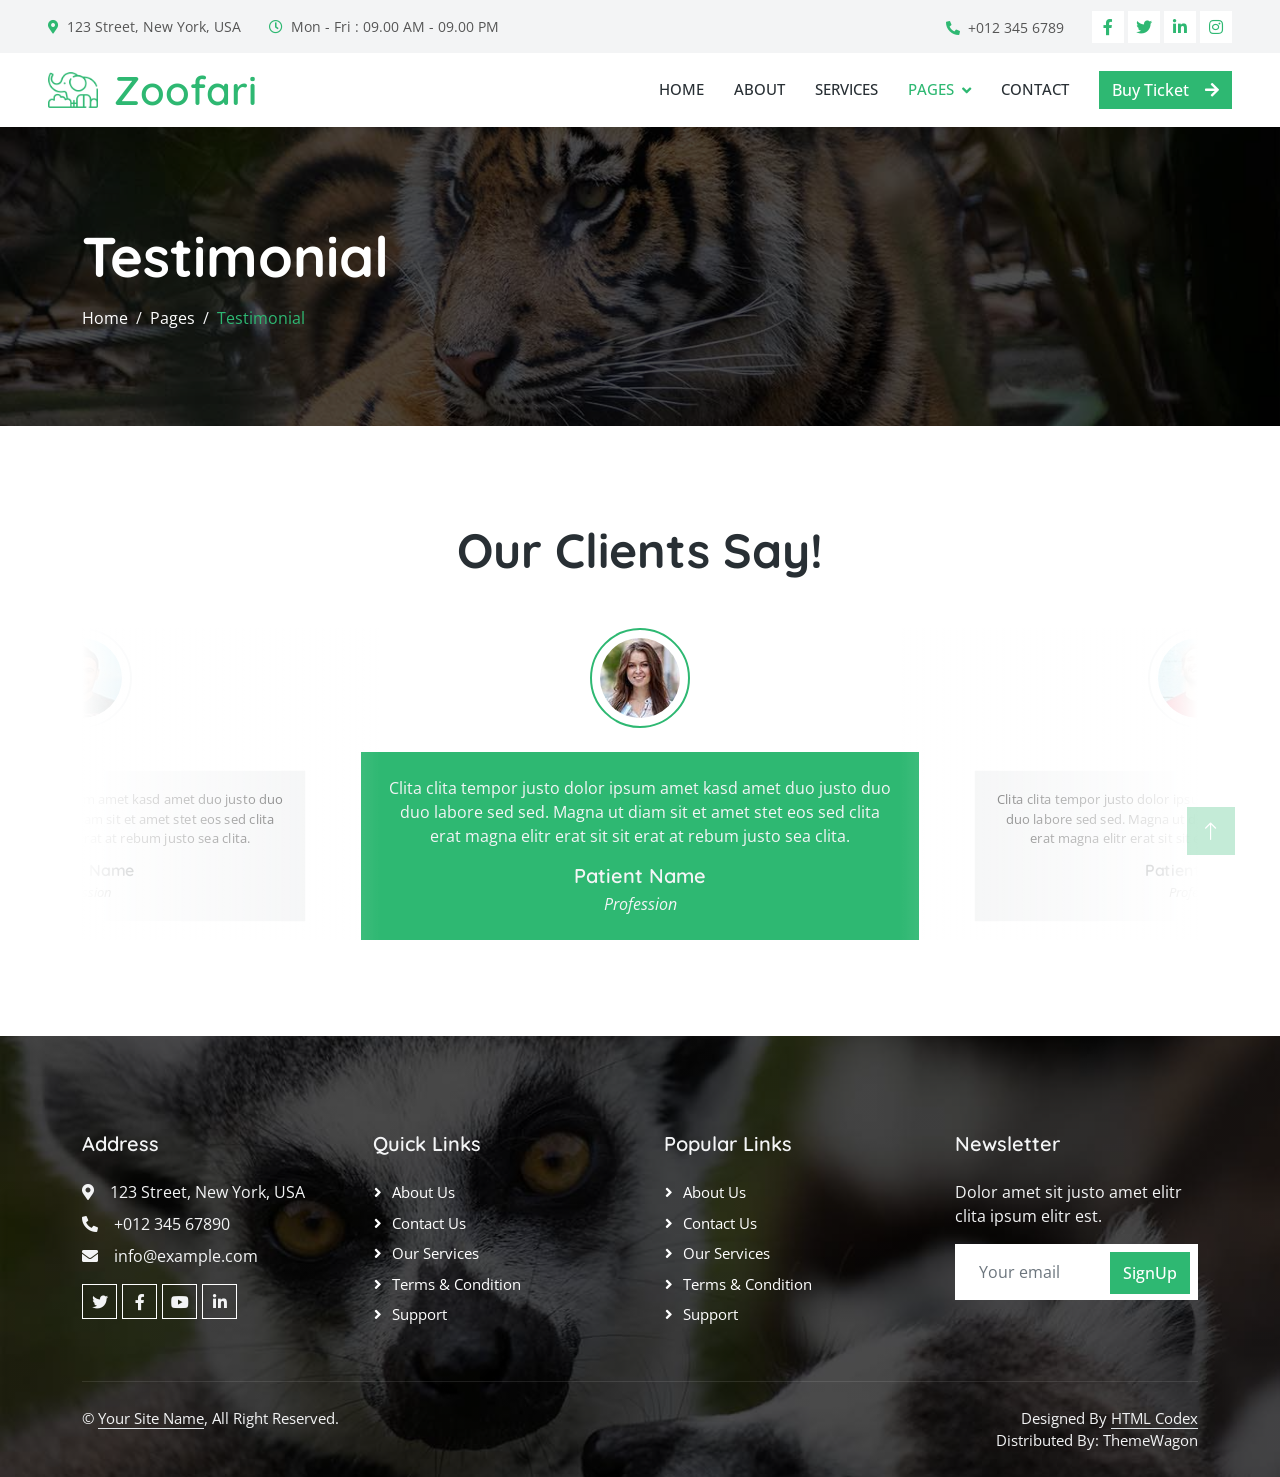
<file: testimonial.html>
<!DOCTYPE html>
<html lang="en">
  <head>
    <meta charset="utf-8" />
    <title>Zoofari - Zoo & Safari Park Website Template</title>
    <meta content="width=device-width, initial-scale=1.0" name="viewport" />
    <meta content="" name="keywords" />
    <meta content="" name="description" />

    <!-- Favicon -->
    <link href="img/favicon.ico" rel="icon" />

    <!-- Google Web Fonts -->
    <link rel="preconnect" href="https://fonts.googleapis.com" />
    <link rel="preconnect" href="https://fonts.gstatic.com" crossorigin />
    <link
      href="https://fonts.googleapis.com/css2?family=Open+Sans:wght@400;500&family=Quicksand:wght@600;700&display=swap"
      rel="stylesheet"
    />

    <!-- Icon Font Stylesheet -->
    <link
      href="https://cdnjs.cloudflare.com/ajax/libs/font-awesome/5.10.0/css/all.min.css"
      rel="stylesheet"
    />
    <link
      href="https://cdn.jsdelivr.net/npm/bootstrap-icons@1.4.1/font/bootstrap-icons.css"
      rel="stylesheet"
    />

    <!-- Libraries Stylesheet -->
    <link href="lib/animate/animate.min.css" rel="stylesheet" />
    <link href="lib/lightbox/css/lightbox.min.css" rel="stylesheet" />
    <link href="lib/owlcarousel/assets/owl.carousel.min.css" rel="stylesheet" />

    <!-- Customized Bootstrap Stylesheet -->
    <link href="css/bootstrap.min.css" rel="stylesheet" />

    <!-- Template Stylesheet -->
    <link href="css/style.css" rel="stylesheet" />
  </head>

  <body>
    <!-- Spinner Start -->
    <div
      id="spinner"
      class="show bg-white position-fixed translate-middle w-100 vh-100 top-50 start-50 d-flex align-items-center justify-content-center"
    >
      <div
        class="spinner-border text-primary"
        style="width: 3rem; height: 3rem"
        role="status"
      >
        <span class="sr-only">Loading...</span>
      </div>
    </div>
    <!-- Spinner End -->

    <!-- Topbar Start -->
    <div class="container-fluid bg-light p-0 wow fadeIn" data-wow-delay="0.1s">
      <div class="row gx-0 d-none d-lg-flex">
        <div class="col-lg-7 px-5 text-start">
          <div class="h-100 d-inline-flex align-items-center py-3 me-4">
            <small class="fa fa-map-marker-alt text-primary me-2"></small>
            <small>123 Street, New York, USA</small>
          </div>
          <div class="h-100 d-inline-flex align-items-center py-3">
            <small class="far fa-clock text-primary me-2"></small>
            <small>Mon - Fri : 09.00 AM - 09.00 PM</small>
          </div>
        </div>
        <div class="col-lg-5 px-5 text-end">
          <div class="h-100 d-inline-flex align-items-center py-3 me-4">
            <small class="fa fa-phone-alt text-primary me-2"></small>
            <small>+012 345 6789</small>
          </div>
          <div class="h-100 d-inline-flex align-items-center">
            <a class="btn btn-sm-square bg-white text-primary me-1" href=""
              ><i class="fab fa-facebook-f"></i
            ></a>
            <a class="btn btn-sm-square bg-white text-primary me-1" href=""
              ><i class="fab fa-twitter"></i
            ></a>
            <a class="btn btn-sm-square bg-white text-primary me-1" href=""
              ><i class="fab fa-linkedin-in"></i
            ></a>
            <a class="btn btn-sm-square bg-white text-primary me-0" href=""
              ><i class="fab fa-instagram"></i
            ></a>
          </div>
        </div>
      </div>
    </div>
    <!-- Topbar End -->

    <!-- Navbar Start -->
    <nav
      class="navbar navbar-expand-lg bg-white navbar-light sticky-top py-lg-0 px-4 px-lg-5 wow fadeIn"
      data-wow-delay="0.1s"
    >
      <a href="index.html" class="navbar-brand p-0">
        <img class="img-fluid me-3" src="img/icon/icon-10.png" alt="Icon" />
        <h1 class="m-0 text-primary">Zoofari</h1>
      </a>
      <button
        type="button"
        class="navbar-toggler"
        data-bs-toggle="collapse"
        data-bs-target="#navbarCollapse"
      >
        <span class="navbar-toggler-icon"></span>
      </button>
      <div class="collapse navbar-collapse py-4 py-lg-0" id="navbarCollapse">
        <div class="navbar-nav ms-auto">
          <a href="index.html" class="nav-item nav-link">Home</a>
          <a href="about.html" class="nav-item nav-link">About</a>
          <a href="service.html" class="nav-item nav-link">Services</a>
          <div class="nav-item dropdown">
            <a
              href="#"
              class="nav-link dropdown-toggle active"
              data-bs-toggle="dropdown"
              >Pages</a
            >
            <div class="dropdown-menu rounded-0 rounded-bottom m-0">
              <a href="animal.html" class="dropdown-item">Our Animals</a>
              <a href="membership.html" class="dropdown-item">Membership</a>
              <a href="visiting.html" class="dropdown-item">Visiting Hours</a>
              <a href="testimonial.html" class="dropdown-item active"
                >Testimonial</a
              >
              <a href="404.html" class="dropdown-item">404 Page</a>
            </div>
          </div>
          <a href="contact.html" class="nav-item nav-link">Contact</a>
        </div>
        <a href="" class="btn btn-primary"
          >Buy Ticket<i class="fa fa-arrow-right ms-3"></i
        ></a>
      </div>
    </nav>
    <!-- Navbar End -->

    <!-- Page Header Start -->
    <div
      class="container-fluid header-bg py-5 mb-5 wow fadeIn"
      data-wow-delay="0.1s"
    >
      <div class="container py-5">
        <h1 class="display-4 text-white mb-3 animated slideInDown">
          Testimonial
        </h1>
        <nav aria-label="breadcrumb animated slideInDown">
          <ol class="breadcrumb mb-0">
            <li class="breadcrumb-item">
              <a class="text-white" href="#">Home</a>
            </li>
            <li class="breadcrumb-item">
              <a class="text-white" href="#">Pages</a>
            </li>
            <li class="breadcrumb-item text-primary active" aria-current="page">
              Testimonial
            </li>
          </ol>
        </nav>
      </div>
    </div>
    <!-- Page Header End -->

    <!-- Testimonial Start -->
    <div class="container-xxl py-5">
      <div class="container">
        <h1
          class="display-5 text-center mb-5 wow fadeInUp"
          data-wow-delay="0.1s"
        >
          Our Clients Say!
        </h1>
        <div
          class="owl-carousel testimonial-carousel wow fadeInUp"
          data-wow-delay="0.1s"
        >
          <div class="testimonial-item text-center">
            <img
              class="img-fluid rounded-circle border border-2 p-2 mx-auto mb-4"
              src="img/testimonial-1.jpg"
              style="width: 100px; height: 100px"
            />
            <div class="testimonial-text rounded text-center p-4">
              <p>
                Clita clita tempor justo dolor ipsum amet kasd amet duo justo
                duo duo labore sed sed. Magna ut diam sit et amet stet eos sed
                clita erat magna elitr erat sit sit erat at rebum justo sea
                clita.
              </p>
              <h5 class="mb-1">Patient Name</h5>
              <span class="fst-italic">Profession</span>
            </div>
          </div>
          <div class="testimonial-item text-center">
            <img
              class="img-fluid rounded-circle border border-2 p-2 mx-auto mb-4"
              src="img/testimonial-2.jpg"
              style="width: 100px; height: 100px"
            />
            <div class="testimonial-text rounded text-center p-4">
              <p>
                Clita clita tempor justo dolor ipsum amet kasd amet duo justo
                duo duo labore sed sed. Magna ut diam sit et amet stet eos sed
                clita erat magna elitr erat sit sit erat at rebum justo sea
                clita.
              </p>
              <h5 class="mb-1">Patient Name</h5>
              <span class="fst-italic">Profession</span>
            </div>
          </div>
          <div class="testimonial-item text-center">
            <img
              class="img-fluid rounded-circle border border-2 p-2 mx-auto mb-4"
              src="img/testimonial-3.jpg"
              style="width: 100px; height: 100px"
            />
            <div class="testimonial-text rounded text-center p-4">
              <p>
                Clita clita tempor justo dolor ipsum amet kasd amet duo justo
                duo duo labore sed sed. Magna ut diam sit et amet stet eos sed
                clita erat magna elitr erat sit sit erat at rebum justo sea
                clita.
              </p>
              <h5 class="mb-1">Patient Name</h5>
              <span class="fst-italic">Profession</span>
            </div>
          </div>
        </div>
      </div>
    </div>
    <!-- Testimonial End -->

    <!-- Footer Start -->
    <div
      class="container-fluid footer bg-dark text-light footer mt-5 pt-5 wow fadeIn"
      data-wow-delay="0.1s"
    >
      <div class="container py-5">
        <div class="row g-5">
          <div class="col-lg-3 col-md-6">
            <h5 class="text-light mb-4">Address</h5>
            <p class="mb-2">
              <i class="fa fa-map-marker-alt me-3"></i>123 Street, New York, USA
            </p>
            <p class="mb-2">
              <i class="fa fa-phone-alt me-3"></i>+012 345 67890
            </p>
            <p class="mb-2">
              <i class="fa fa-envelope me-3"></i>info@example.com
            </p>
            <div class="d-flex pt-2">
              <a class="btn btn-outline-light btn-social" href=""
                ><i class="fab fa-twitter"></i
              ></a>
              <a class="btn btn-outline-light btn-social" href=""
                ><i class="fab fa-facebook-f"></i
              ></a>
              <a class="btn btn-outline-light btn-social" href=""
                ><i class="fab fa-youtube"></i
              ></a>
              <a class="btn btn-outline-light btn-social" href=""
                ><i class="fab fa-linkedin-in"></i
              ></a>
            </div>
          </div>
          <div class="col-lg-3 col-md-6">
            <h5 class="text-light mb-4">Quick Links</h5>
            <a class="btn btn-link" href="">About Us</a>
            <a class="btn btn-link" href="">Contact Us</a>
            <a class="btn btn-link" href="">Our Services</a>
            <a class="btn btn-link" href="">Terms & Condition</a>
            <a class="btn btn-link" href="">Support</a>
          </div>
          <div class="col-lg-3 col-md-6">
            <h5 class="text-light mb-4">Popular Links</h5>
            <a class="btn btn-link" href="">About Us</a>
            <a class="btn btn-link" href="">Contact Us</a>
            <a class="btn btn-link" href="">Our Services</a>
            <a class="btn btn-link" href="">Terms & Condition</a>
            <a class="btn btn-link" href="">Support</a>
          </div>
          <div class="col-lg-3 col-md-6">
            <h5 class="text-light mb-4">Newsletter</h5>
            <p>Dolor amet sit justo amet elitr clita ipsum elitr est.</p>
            <div class="position-relative mx-auto" style="max-width: 400px">
              <input
                class="form-control border-0 w-100 py-3 ps-4 pe-5"
                type="text"
                placeholder="Your email"
              />
              <button
                type="button"
                class="btn btn-primary py-2 position-absolute top-0 end-0 mt-2 me-2"
              >
                SignUp
              </button>
            </div>
          </div>
        </div>
      </div>
      <div class="container">
        <div class="copyright">
          <div class="row">
            <div class="col-md-6 text-center text-md-start mb-3 mb-md-0">
              &copy; <a class="border-bottom" href="#">Your Site Name</a>, All
              Right Reserved.
            </div>
            <div class="col-md-6 text-center text-md-end">
              <!--/*** This template is free as long as you keep the footer author’s credit link/attribution link/backlink. If you'd like to use the template without the footer author’s credit link/attribution link/backlink, you can purchase the Credit Removal License from "https://htmlcodex.com/credit-removal". Thank you for your support. ***/-->
              Designed By
              <a class="border-bottom" href="https://htmlcodex.com"
                >HTML Codex</a
              >
              <br />Distributed By:
              <a href="https://themewagon.com" target="_blank">ThemeWagon</a>
            </div>
          </div>
        </div>
      </div>
    </div>
    <!-- Footer End -->

    <!-- Back to Top -->
    <a href="#" class="btn btn-lg btn-primary btn-lg-square back-to-top"
      ><i class="bi bi-arrow-up"></i
    ></a>

    <!-- JavaScript Libraries -->
    <script src="https://code.jquery.com/jquery-3.4.1.min.js"></script>
    <script src="https://cdn.jsdelivr.net/npm/bootstrap@5.0.0/dist/js/bootstrap.bundle.min.js"></script>
    <script src="lib/wow/wow.min.js"></script>
    <script src="lib/easing/easing.min.js"></script>
    <script src="lib/waypoints/waypoints.min.js"></script>
    <script src="lib/counterup/counterup.min.js"></script>
    <script src="lib/owlcarousel/owl.carousel.min.js"></script>
    <script src="lib/lightbox/js/lightbox.min.js"></script>

    <!-- Template Javascript -->
    <script src="js/main.js"></script>
  </body>
</html>
</file>
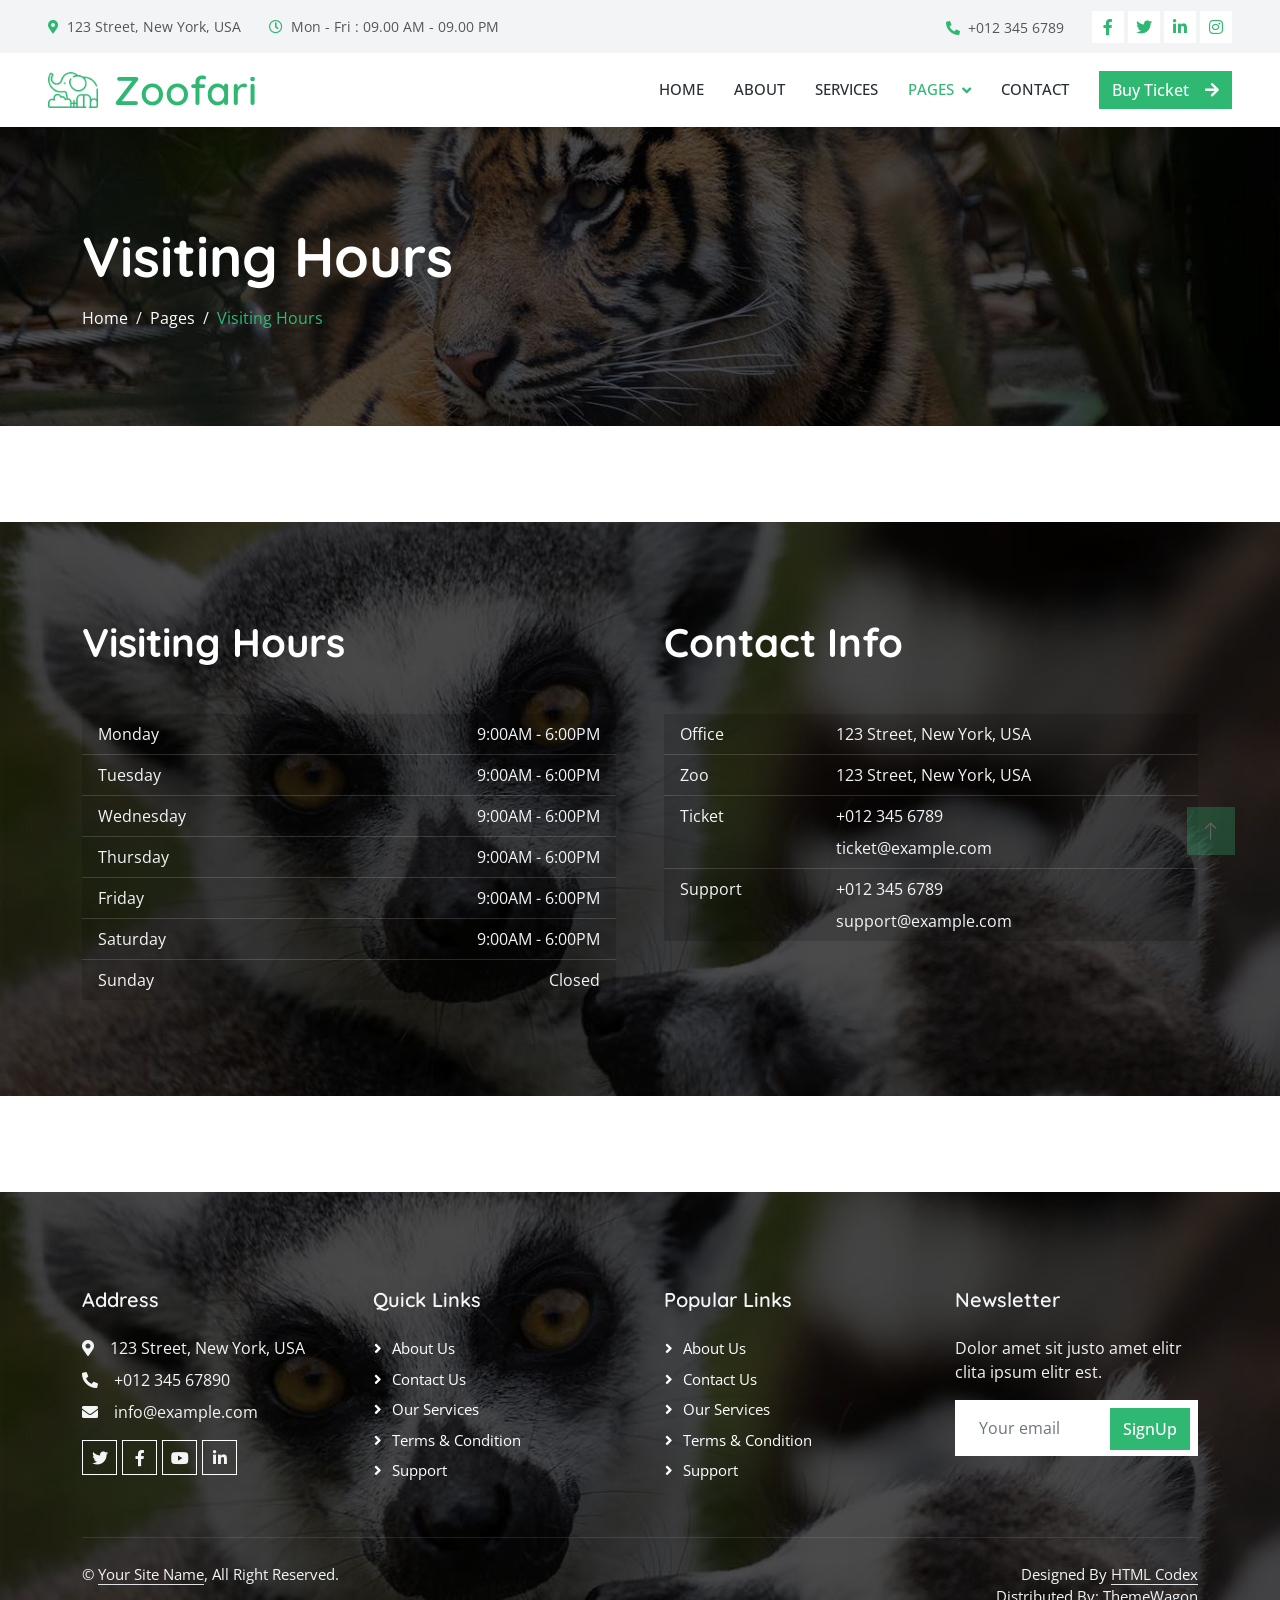
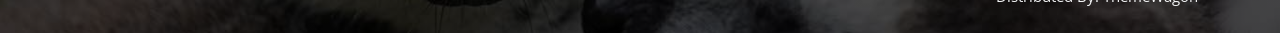
<file: visiting.html>
<!DOCTYPE html>
<html lang="en">
  <head>
    <meta charset="utf-8" />
    <title>Zoofari - Zoo & Safari Park Website Template</title>
    <meta content="width=device-width, initial-scale=1.0" name="viewport" />
    <meta content="" name="keywords" />
    <meta content="" name="description" />

    <!-- Favicon -->
    <link href="img/favicon.ico" rel="icon" />

    <!-- Google Web Fonts -->
    <link rel="preconnect" href="https://fonts.googleapis.com" />
    <link rel="preconnect" href="https://fonts.gstatic.com" crossorigin />
    <link
      href="https://fonts.googleapis.com/css2?family=Open+Sans:wght@400;500&family=Quicksand:wght@600;700&display=swap"
      rel="stylesheet"
    />

    <!-- Icon Font Stylesheet -->
    <link
      href="https://cdnjs.cloudflare.com/ajax/libs/font-awesome/5.10.0/css/all.min.css"
      rel="stylesheet"
    />
    <link
      href="https://cdn.jsdelivr.net/npm/bootstrap-icons@1.4.1/font/bootstrap-icons.css"
      rel="stylesheet"
    />

    <!-- Libraries Stylesheet -->
    <link href="lib/animate/animate.min.css" rel="stylesheet" />
    <link href="lib/lightbox/css/lightbox.min.css" rel="stylesheet" />
    <link href="lib/owlcarousel/assets/owl.carousel.min.css" rel="stylesheet" />

    <!-- Customized Bootstrap Stylesheet -->
    <link href="css/bootstrap.min.css" rel="stylesheet" />

    <!-- Template Stylesheet -->
    <link href="css/style.css" rel="stylesheet" />
  </head>

  <body>
    <!-- Spinner Start -->
    <div
      id="spinner"
      class="show bg-white position-fixed translate-middle w-100 vh-100 top-50 start-50 d-flex align-items-center justify-content-center"
    >
      <div
        class="spinner-border text-primary"
        style="width: 3rem; height: 3rem"
        role="status"
      >
        <span class="sr-only">Loading...</span>
      </div>
    </div>
    <!-- Spinner End -->

    <!-- Topbar Start -->
    <div class="container-fluid bg-light p-0 wow fadeIn" data-wow-delay="0.1s">
      <div class="row gx-0 d-none d-lg-flex">
        <div class="col-lg-7 px-5 text-start">
          <div class="h-100 d-inline-flex align-items-center py-3 me-4">
            <small class="fa fa-map-marker-alt text-primary me-2"></small>
            <small>123 Street, New York, USA</small>
          </div>
          <div class="h-100 d-inline-flex align-items-center py-3">
            <small class="far fa-clock text-primary me-2"></small>
            <small>Mon - Fri : 09.00 AM - 09.00 PM</small>
          </div>
        </div>
        <div class="col-lg-5 px-5 text-end">
          <div class="h-100 d-inline-flex align-items-center py-3 me-4">
            <small class="fa fa-phone-alt text-primary me-2"></small>
            <small>+012 345 6789</small>
          </div>
          <div class="h-100 d-inline-flex align-items-center">
            <a class="btn btn-sm-square bg-white text-primary me-1" href=""
              ><i class="fab fa-facebook-f"></i
            ></a>
            <a class="btn btn-sm-square bg-white text-primary me-1" href=""
              ><i class="fab fa-twitter"></i
            ></a>
            <a class="btn btn-sm-square bg-white text-primary me-1" href=""
              ><i class="fab fa-linkedin-in"></i
            ></a>
            <a class="btn btn-sm-square bg-white text-primary me-0" href=""
              ><i class="fab fa-instagram"></i
            ></a>
          </div>
        </div>
      </div>
    </div>
    <!-- Topbar End -->

    <!-- Navbar Start -->
    <nav
      class="navbar navbar-expand-lg bg-white navbar-light sticky-top py-lg-0 px-4 px-lg-5 wow fadeIn"
      data-wow-delay="0.1s"
    >
      <a href="index.html" class="navbar-brand p-0">
        <img class="img-fluid me-3" src="img/icon/icon-10.png" alt="Icon" />
        <h1 class="m-0 text-primary">Zoofari</h1>
      </a>
      <button
        type="button"
        class="navbar-toggler"
        data-bs-toggle="collapse"
        data-bs-target="#navbarCollapse"
      >
        <span class="navbar-toggler-icon"></span>
      </button>
      <div class="collapse navbar-collapse py-4 py-lg-0" id="navbarCollapse">
        <div class="navbar-nav ms-auto">
          <a href="index.html" class="nav-item nav-link">Home</a>
          <a href="about.html" class="nav-item nav-link">About</a>
          <a href="service.html" class="nav-item nav-link">Services</a>
          <div class="nav-item dropdown">
            <a
              href="#"
              class="nav-link dropdown-toggle active"
              data-bs-toggle="dropdown"
              >Pages</a
            >
            <div class="dropdown-menu rounded-0 rounded-bottom m-0">
              <a href="animal.html" class="dropdown-item">Our Animals</a>
              <a href="membership.html" class="dropdown-item">Membership</a>
              <a href="visiting.html" class="dropdown-item active"
                >Visiting Hours</a
              >
              <a href="testimonial.html" class="dropdown-item">Testimonial</a>
              <a href="404.html" class="dropdown-item">404 Page</a>
            </div>
          </div>
          <a href="contact.html" class="nav-item nav-link">Contact</a>
        </div>
        <a href="" class="btn btn-primary"
          >Buy Ticket<i class="fa fa-arrow-right ms-3"></i
        ></a>
      </div>
    </nav>
    <!-- Navbar End -->

    <!-- Page Header Start -->
    <div
      class="container-fluid header-bg py-5 mb-5 wow fadeIn"
      data-wow-delay="0.1s"
    >
      <div class="container py-5">
        <h1 class="display-4 text-white mb-3 animated slideInDown">
          Visiting Hours
        </h1>
        <nav aria-label="breadcrumb animated slideInDown">
          <ol class="breadcrumb mb-0">
            <li class="breadcrumb-item">
              <a class="text-white" href="#">Home</a>
            </li>
            <li class="breadcrumb-item">
              <a class="text-white" href="#">Pages</a>
            </li>
            <li class="breadcrumb-item text-primary active" aria-current="page">
              Visiting Hours
            </li>
          </ol>
        </nav>
      </div>
    </div>
    <!-- Page Header End -->

    <!-- Visiting Hours Start -->
    <div
      class="container-xxl bg-primary visiting-hours py-5 wow fadeInUp"
      data-wow-delay="0.1s"
      style="margin: 6rem 0"
    >
      <div class="container py-5">
        <div class="row g-5">
          <div class="col-md-6 wow fadeIn" data-wow-delay="0.3s">
            <h1 class="display-6 text-white mb-5">Visiting Hours</h1>
            <ul class="list-group list-group-flush">
              <li class="list-group-item">
                <span>Monday</span>
                <span>9:00AM - 6:00PM</span>
              </li>
              <li class="list-group-item">
                <span>Tuesday</span>
                <span>9:00AM - 6:00PM</span>
              </li>
              <li class="list-group-item">
                <span>Wednesday</span>
                <span>9:00AM - 6:00PM</span>
              </li>
              <li class="list-group-item">
                <span>Thursday</span>
                <span>9:00AM - 6:00PM</span>
              </li>
              <li class="list-group-item">
                <span>Friday</span>
                <span>9:00AM - 6:00PM</span>
              </li>
              <li class="list-group-item">
                <span>Saturday</span>
                <span>9:00AM - 6:00PM</span>
              </li>
              <li class="list-group-item">
                <span>Sunday</span>
                <span>Closed</span>
              </li>
            </ul>
          </div>
          <div class="col-md-6 text-light wow fadeIn" data-wow-delay="0.5s">
            <h1 class="display-6 text-white mb-5">Contact Info</h1>
            <table class="table">
              <tbody>
                <tr>
                  <td>Office</td>
                  <td>123 Street, New York, USA</td>
                </tr>
                <tr>
                  <td>Zoo</td>
                  <td>123 Street, New York, USA</td>
                </tr>
                <tr>
                  <td>Ticket</td>
                  <td>
                    <p class="mb-2">+012 345 6789</p>
                    <p class="mb-0">ticket@example.com</p>
                  </td>
                </tr>
                <tr>
                  <td>Support</td>
                  <td>
                    <p class="mb-2">+012 345 6789</p>
                    <p class="mb-0">support@example.com</p>
                  </td>
                </tr>
              </tbody>
            </table>
          </div>
        </div>
      </div>
    </div>
    <!-- Visiting Hours End -->

    <!-- Footer Start -->
    <div
      class="container-fluid footer bg-dark text-light footer mt-5 pt-5 wow fadeIn"
      data-wow-delay="0.1s"
    >
      <div class="container py-5">
        <div class="row g-5">
          <div class="col-lg-3 col-md-6">
            <h5 class="text-light mb-4">Address</h5>
            <p class="mb-2">
              <i class="fa fa-map-marker-alt me-3"></i>123 Street, New York, USA
            </p>
            <p class="mb-2">
              <i class="fa fa-phone-alt me-3"></i>+012 345 67890
            </p>
            <p class="mb-2">
              <i class="fa fa-envelope me-3"></i>info@example.com
            </p>
            <div class="d-flex pt-2">
              <a class="btn btn-outline-light btn-social" href=""
                ><i class="fab fa-twitter"></i
              ></a>
              <a class="btn btn-outline-light btn-social" href=""
                ><i class="fab fa-facebook-f"></i
              ></a>
              <a class="btn btn-outline-light btn-social" href=""
                ><i class="fab fa-youtube"></i
              ></a>
              <a class="btn btn-outline-light btn-social" href=""
                ><i class="fab fa-linkedin-in"></i
              ></a>
            </div>
          </div>
          <div class="col-lg-3 col-md-6">
            <h5 class="text-light mb-4">Quick Links</h5>
            <a class="btn btn-link" href="">About Us</a>
            <a class="btn btn-link" href="">Contact Us</a>
            <a class="btn btn-link" href="">Our Services</a>
            <a class="btn btn-link" href="">Terms & Condition</a>
            <a class="btn btn-link" href="">Support</a>
          </div>
          <div class="col-lg-3 col-md-6">
            <h5 class="text-light mb-4">Popular Links</h5>
            <a class="btn btn-link" href="">About Us</a>
            <a class="btn btn-link" href="">Contact Us</a>
            <a class="btn btn-link" href="">Our Services</a>
            <a class="btn btn-link" href="">Terms & Condition</a>
            <a class="btn btn-link" href="">Support</a>
          </div>
          <div class="col-lg-3 col-md-6">
            <h5 class="text-light mb-4">Newsletter</h5>
            <p>Dolor amet sit justo amet elitr clita ipsum elitr est.</p>
            <div class="position-relative mx-auto" style="max-width: 400px">
              <input
                class="form-control border-0 w-100 py-3 ps-4 pe-5"
                type="text"
                placeholder="Your email"
              />
              <button
                type="button"
                class="btn btn-primary py-2 position-absolute top-0 end-0 mt-2 me-2"
              >
                SignUp
              </button>
            </div>
          </div>
        </div>
      </div>
      <div class="container">
        <div class="copyright">
          <div class="row">
            <div class="col-md-6 text-center text-md-start mb-3 mb-md-0">
              &copy; <a class="border-bottom" href="#">Your Site Name</a>, All
              Right Reserved.
            </div>
            <div class="col-md-6 text-center text-md-end">
              <!--/*** This template is free as long as you keep the footer author’s credit link/attribution link/backlink. If you'd like to use the template without the footer author’s credit link/attribution link/backlink, you can purchase the Credit Removal License from "https://htmlcodex.com/credit-removal". Thank you for your support. ***/-->
              Designed By
              <a class="border-bottom" href="https://htmlcodex.com"
                >HTML Codex</a
              >
              <br />Distributed By:
              <a href="https://themewagon.com" target="_blank">ThemeWagon</a>
            </div>
          </div>
        </div>
      </div>
    </div>
    <!-- Footer End -->

    <!-- Back to Top -->
    <a href="#" class="btn btn-lg btn-primary btn-lg-square back-to-top"
      ><i class="bi bi-arrow-up"></i
    ></a>

    <!-- JavaScript Libraries -->
    <script src="https://code.jquery.com/jquery-3.4.1.min.js"></script>
    <script src="https://cdn.jsdelivr.net/npm/bootstrap@5.0.0/dist/js/bootstrap.bundle.min.js"></script>
    <script src="lib/wow/wow.min.js"></script>
    <script src="lib/easing/easing.min.js"></script>
    <script src="lib/waypoints/waypoints.min.js"></script>
    <script src="lib/counterup/counterup.min.js"></script>
    <script src="lib/owlcarousel/owl.carousel.min.js"></script>
    <script src="lib/lightbox/js/lightbox.min.js"></script>

    <!-- Template Javascript -->
    <script src="js/main.js"></script>
  </body>
</html>
</file>
<file: css/style.css>
/********** Template CSS **********/
:root {
    --primary: #2EB872;
    --light: #F3F4F5;
    --dark: #282F34;
}

.back-to-top {
    position: fixed;
    display: none;
    right: 45px;
    bottom: 45px;
    z-index: 99;
}


/*** Spinner ***/
#spinner {
    opacity: 0;
    visibility: hidden;
    transition: opacity .5s ease-out, visibility 0s linear .5s;
    z-index: 99999;
}

#spinner.show {
    transition: opacity .5s ease-out, visibility 0s linear 0s;
    visibility: visible;
    opacity: 1;
}


/*** Button ***/
.btn {
    font-weight: 500;
    transition: .5s;
}

.btn.btn-primary,
.btn.btn-secondary {
    color: #FFFFFF;
}

.btn-square {
    width: 38px;
    height: 38px;
}

.btn-sm-square {
    width: 32px;
    height: 32px;
}

.btn-lg-square {
    width: 48px;
    height: 48px;
}

.btn-square,
.btn-sm-square,
.btn-lg-square {
    padding: 0;
    display: flex;
    align-items: center;
    justify-content: center;
    font-weight: normal;
}


/*** Navbar ***/
.navbar.sticky-top {
    top: -100px;
    transition: .5s;
}

.navbar .navbar-brand {
    display: flex;
    align-items: center;
}

.navbar .navbar-brand img {
    max-height: 50px;
}

.navbar .dropdown-toggle::after {
    border: none;
    content: "\f107";
    font-family: "Font Awesome 5 Free";
    font-weight: 900;
    vertical-align: middle;
    margin-left: 8px;
}

.navbar .navbar-nav .nav-link {
    margin-right: 30px;
    padding: 25px 0;
    color: #FFFFFF;
    font-size: 15px;
    font-weight: 500;
    text-transform: uppercase;
    outline: none;
}

.navbar .navbar-nav .nav-link:hover,
.navbar .navbar-nav .nav-link.active {
    color: var(--primary);
}

@media (max-width: 991.98px) {
    .navbar .navbar-nav .nav-link  {
        margin-right: 0;
        padding: 10px 0;
    }

    .navbar .navbar-nav {
        border-top: 1px solid #EEEEEE;
    }
}

.navbar .navbar-nav .nav-link {
    color: var(--dark);
    font-weight: 500;
}

@media (min-width: 992px) {
    .navbar .nav-item .dropdown-menu {
        display: block;
        border: none;
        margin-top: 0;
        top: 150%;
        opacity: 0;
        visibility: hidden;
        transition: .5s;
    }

    .navbar .nav-item:hover .dropdown-menu {
        top: 100%;
        visibility: visible;
        transition: .5s;
        opacity: 1;
    }
}


/*** Header ***/
.header-bg {
    background: linear-gradient(rgba(0, 0, 0, .7), rgba(0, 0, 0, .7)), url(../img/bg-1.jpg) center center no-repeat;
    background-size: cover;
}

.btn-play {
    position: relative;
    display: block;
    box-sizing: content-box;
    width: 16px;
    height: 26px;
    border-radius: 100%;
    border: none;
    outline: none !important;
    padding: 18px 20px 20px 28px;
    background: #FFFFFF;
}

.btn-play:before {
    content: "";
    position: absolute;
    z-index: 0;
    left: 50%;
    top: 50%;
    transform: translateX(-50%) translateY(-50%);
    display: block;
    width: 60px;
    height: 60px;
    background: #FFFFFF;
    border-radius: 100%;
    animation: pulse-border 1500ms ease-out infinite;
}

.btn-play:after {
    content: "";
    position: absolute;
    z-index: 1;
    left: 50%;
    top: 50%;
    transform: translateX(-50%) translateY(-50%);
    display: block;
    width: 60px;
    height: 60px;
    background: #FFFFFF;
    border-radius: 100%;
    transition: all 200ms;
}

.btn-play span {
    display: block;
    position: relative;
    z-index: 3;
    width: 0;
    height: 0;
    left: -1px;
    border-left: 16px solid var(--primary);
    border-top: 11px solid transparent;
    border-bottom: 11px solid transparent;
}

@keyframes pulse-border {
    0% {
        transform: translateX(-50%) translateY(-50%) translateZ(0) scale(1);
        opacity: 1;
    }

    100% {
        transform: translateX(-50%) translateY(-50%) translateZ(0) scale(2);
        opacity: 0;
    }
}

.modal-video .modal-dialog {
    position: relative;
    max-width: 800px;
    margin: 60px auto 0 auto;
}

.modal-video .modal-body {
    position: relative;
    padding: 0px;
}

.modal-video .close {
    position: absolute;
    width: 30px;
    height: 30px;
    right: 0px;
    top: -30px;
    z-index: 999;
    font-size: 30px;
    font-weight: normal;
    color: #FFFFFF;
    background: #000000;
    opacity: 1;
}

.header-carousel .owl-nav {
    position: absolute;
    width: 200px;
    height: 40px;
    bottom: 30px;
    left: 50%;
    transform: translateX(-50%);
    display: flex;
    justify-content: space-between;
}

.header-carousel .owl-nav .owl-prev,
.header-carousel .owl-nav .owl-next {
    width: 40px;
    height: 40px;
    display: flex;
    align-items: center;
    justify-content: center;
    color: #FFFFFF;
    background: transparent;
    border: 1px solid #FFFFFF;
    font-size: 22px;
    transition: .5s;
}

.header-carousel .owl-nav .owl-prev:hover,
.header-carousel .owl-nav .owl-next:hover {
    background: var(--primary);
    border-color: var(--primary);
}

.header-carousel .owl-dots {
    position: absolute;
    height: 45px;
    bottom: 30px;
    left: 50%;
    transform: translateX(-50%);
    display: flex;
    align-items: center;
    justify-content: center;
}

.header-carousel .owl-dot {
    position: relative;
    display: inline-block;
    margin: 0 5px;
    width: 15px;
    height: 15px;
    background: transparent;
    border: 1px solid #FFFFFF;
    transition: .5s;
}

.header-carousel .owl-dot::after {
    position: absolute;
    content: "";
    width: 5px;
    height: 5px;
    top: 4px;
    left: 4px;
    background: #FFFFFF;
    border-radius: 5px;
}

.header-carousel .owl-dot.active {
    background: var(--primary);
    border-color: var(--primary);
}

.breadcrumb-item + .breadcrumb-item::before {
    color: var(--light);
}


/*** Img Border ***/
.img-border {
    position: relative;
    height: 100%;
    min-height: 400px;
}

.img-border::before {
    position: absolute;
    content: "";
    top: 0;
    left: 0;
    right: 3rem;
    bottom: 3rem;
    border: 5px solid var(--primary);
}

.img-border img {
    position: absolute;
    top: 3rem;
    left: 3rem;
    width: calc(100% - 3rem);
    height: calc(100% - 3rem);
    object-fit: cover;
}


/*** Facts & Visiting Hours ***/
.facts {
    background: linear-gradient(rgba(0, 0, 0, .7), rgba(0, 0, 0, .7)), url(../img/bg-1.jpg) center center no-repeat;
    background-size: cover;
}

.visiting-hours {
    background: linear-gradient(rgba(0, 0, 0, .7), rgba(0, 0, 0, .7)), url(../img/bg-2.jpg) center center no-repeat;
    background-size: cover;
}

.visiting-hours .list-group-item {
    display: flex;
    justify-content: space-between;
    color: var(--light);
    background: rgba(0, 0, 0, .15);
    border-color: rgba(255, 255, 255, .15);
}

.visiting-hours .table {
    color: var(--light);
    background: rgba(0, 0, 0, .15);
}

.visiting-hours .table td {
    padding: .5rem 1rem;
    border-color: rgba(255, 255, 255, .15);
}

.visiting-hours .table tr:last-child td {
    border: none;
}


/*** Animal ***/
.animal-item {
    position: relative;
    display: block;
}

.animal-item .animal-text {
    position: absolute;
    width: 100%;
    height: 100%;
    top: 0;
    left: 0;
    background: rgba(0, 0, 0, .7);
    display: flex;
    flex-direction: column;
    justify-content: flex-end;
    padding-bottom: 100px !important;
    opacity: 0;
    transition: .5s;
}

.animal-item:hover .animal-text {
    opacity: 1;
    padding-bottom: 20px !important;
}


/*** Membership ***/
.membership-item {
    padding: 45px 30px;
    color: #FFFFFF;
    background: rgba(0, 0, 0, .7);
}

.membership-item img {
    position: absolute;
    top: 0;
    left: 0;
    width: 100%;
    height: 100%;
    object-fit: cover;
    z-index: -1;
}

.membership-item .display-1 {
    color: transparent;
    -webkit-text-stroke: 2px var(--primary);
}


/*** Testimonial ***/
.testimonial-carousel::before {
    position: absolute;
    content: "";
    top: 0;
    left: 0;
    height: 100%;
    width: 0;
    background: linear-gradient(to right, rgba(255, 255, 255, 1) 0%, rgba(255, 255, 255, 0) 100%);
    z-index: 1;
}

.testimonial-carousel::after {
    position: absolute;
    content: "";
    top: 0;
    right: 0;
    height: 100%;
    width: 0;
    background: linear-gradient(to left, rgba(255, 255, 255, 1) 0%, rgba(255, 255, 255, 0) 100%);
    z-index: 1;
}

@media (min-width: 768px) {
    .testimonial-carousel::before,
    .testimonial-carousel::after {
        width: 200px;
    }
}

@media (min-width: 992px) {
    .testimonial-carousel::before,
    .testimonial-carousel::after {
        width: 300px;
    }
}

.testimonial-carousel .owl-item .testimonial-text {
    background: var(--light);
    transform: scale(.8);
    transition: .5s;
}

.testimonial-carousel .owl-item.center .testimonial-text {
    background: var(--primary);
    transform: scale(1);
}

.testimonial-carousel .owl-item .testimonial-text *,
.testimonial-carousel .owl-item .testimonial-item img {
    transition: .5s;
}

.testimonial-carousel .owl-item.center .testimonial-text * {
    color: var(--light) !important;
}

.testimonial-carousel .owl-item.center .testimonial-item img {
    border-color: var(--primary) !important;
} 

.testimonial-carousel .owl-nav {
    position: absolute;
    width: 350px;
    top: 15px;
    left: 50%;
    transform: translateX(-50%);
    display: flex;
    justify-content: space-between;
    opacity: 0;
    transition: .5s;
    z-index: 1;
}

.testimonial-carousel:hover .owl-nav {
    width: 300px;
    opacity: 1;
}

.testimonial-carousel .owl-nav .owl-prev,
.testimonial-carousel .owl-nav .owl-next {
    position: relative;
    color: var(--primary);
    font-size: 45px;
    transition: .5s;
}

.testimonial-carousel .owl-nav .owl-prev:hover,
.testimonial-carousel .owl-nav .owl-next:hover {
    color: var(--dark);
}


/*** Footer ***/
.footer {
    background: linear-gradient(rgba(0, 0, 0, .7), rgba(0, 0, 0, .7)), url(../img/bg-2.jpg) center center no-repeat;
    background-size: cover;
}

.footer .btn.btn-social {
    margin-right: 5px;
    width: 35px;
    height: 35px;
    display: flex;
    align-items: center;
    justify-content: center;
    color: var(--light);
    border: 1px solid #FFFFFF;
    transition: .3s;
}

.footer .btn.btn-social:hover {
    color: var(--primary);
}

.footer .btn.btn-link {
    display: block;
    margin-bottom: 5px;
    padding: 0;
    text-align: left;
    color: #FFFFFF;
    font-size: 15px;
    font-weight: normal;
    text-transform: capitalize;
    transition: .3s;
}

.footer .btn.btn-link::before {
    position: relative;
    content: "\f105";
    font-family: "Font Awesome 5 Free";
    font-weight: 900;
    margin-right: 10px;
}

.footer .btn.btn-link:hover {
    color: var(--primary);
    letter-spacing: 1px;
    box-shadow: none;
}

.footer .copyright {
    padding: 25px 0;
    font-size: 15px;
    border-top: 1px solid rgba(256, 256, 256, .1);
}

.footer .copyright a {
    color: var(--light);
}

.footer .copyright a:hover {
    color: var(--primary);
}
</file>
